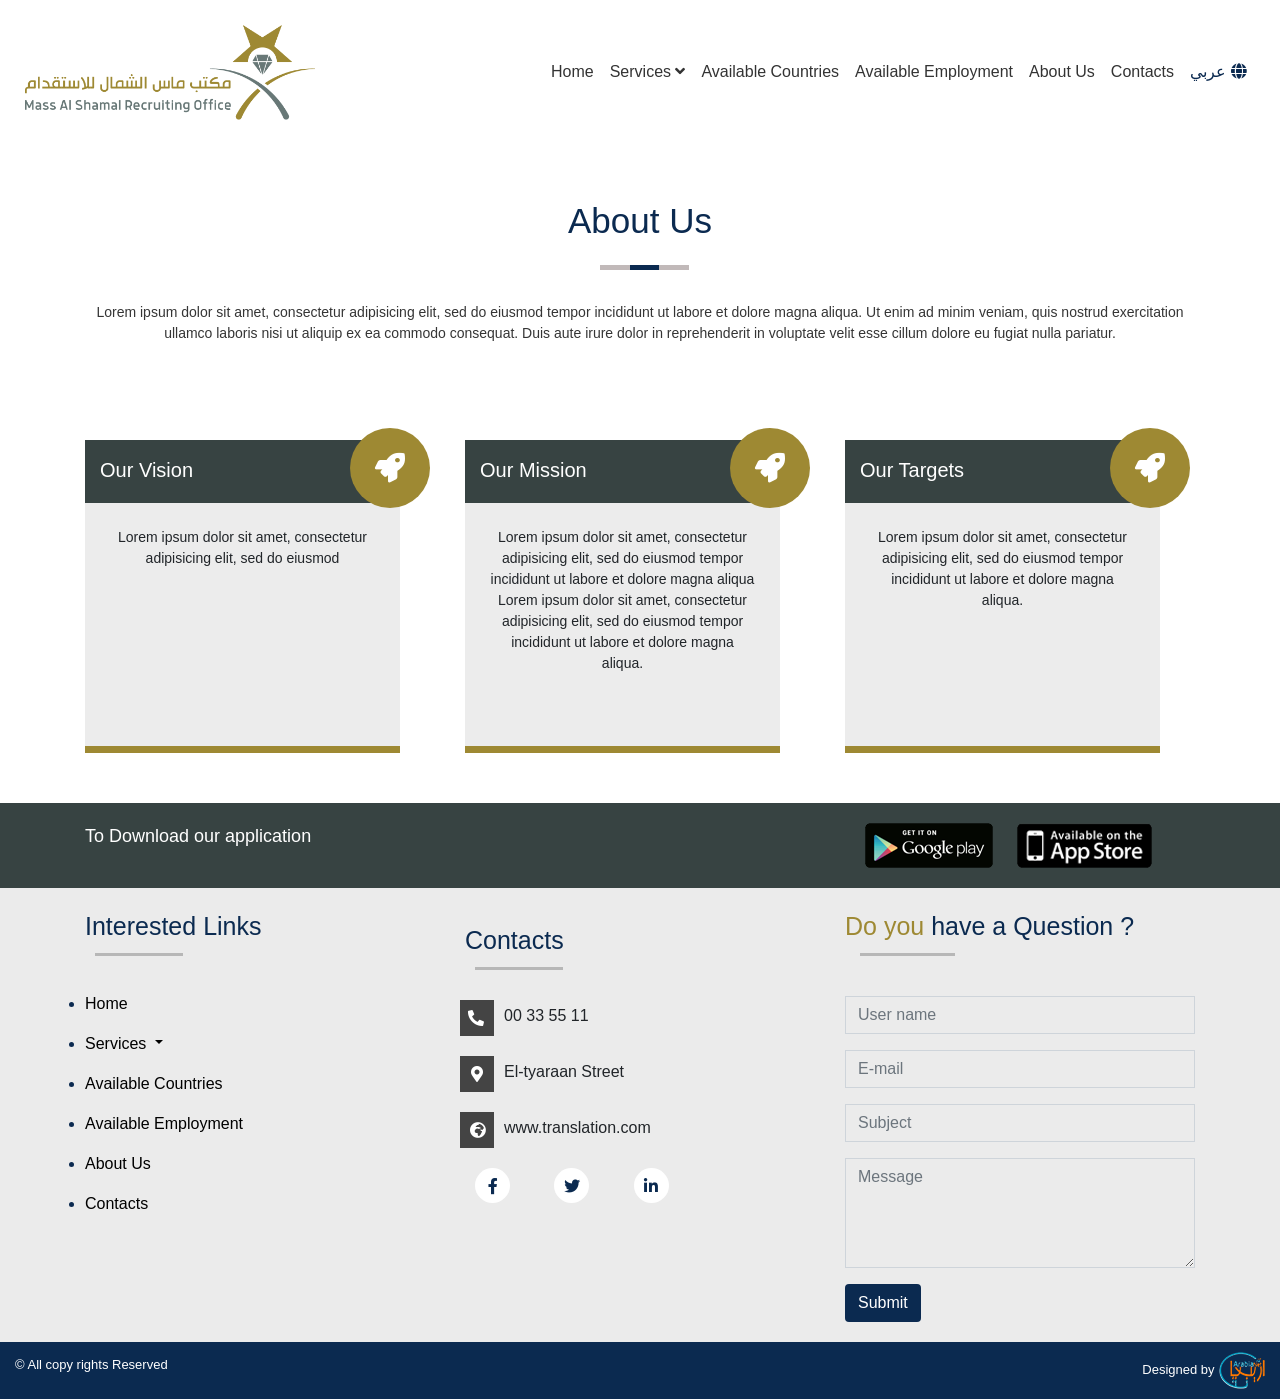
<file: about-us-en.html>
<!DOCTYPE html>
<html>
	<head>
		<title>Mass Al Shamal</title>
		<meta charset="utf-8">
		<meta name="viewport" content="width=device-width, initial-scale=1">
		<link rel="stylesheet"  href="css/bootstrap.min.css">
		<link rel="stylesheet" type="text/css" href="css/owl.carousel.min.css">
		<link rel="stylesheet" type="text/css" href="css/owl.theme.default.min.css">
		<link rel="stylesheet" type="text/css" href="css/animate.css">
		<link rel="stylesheet" href="https://use.fontawesome.com/releases/v5.5.0/css/all.css" integrity="sha384-B4dIYHKNBt8Bc12p+WXckhzcICo0wtJAoU8YZTY5qE0Id1GSseTk6S+L3BlXeVIU" crossorigin="anonymous">
		<link href="https://fonts.googleapis.com/css?family=Cairo:400,700,900" rel="stylesheet">
		<link rel="stylesheet"  href="css/style-en.css">
	</head>
	<body>

		<div class="upper-section">
			<div class="container-fluid">
				<div class="row">
					<div class="col-12">
						<nav class="navbar navbar-expand-lg header">
							<div class="container-fluid">
								<a class="navbar-brand mr-auto" href="#">
							  		<img src="images/logo.png">
							  	</a>
				
							  	<button class="navbar-toggler menu-btn" type="button" data-toggle="collapse" data-target="#Mynav" aria-controls="Mynav" aria-expanded="false" aria-label="Toggle navigation">
							    <i class="fas fa-bars bars"></i>
							  	</button>

								<div class="collapse navbar-collapse" id="Mynav">
								   	<ul class="navbar-nav ml-auto home-menu">
								   		<li class="nav-item">
								   			<a class="nav-link" href="index-en.html">Home</a>
								   		</li>
							   			<li class="nav-item dropdown">
										<a class="nav-link dropdown-toggle" data-toggle="dropdown" id="Preview" href="services-en.html" role="button" aria-haspopup="true" aria-expanded="false">
										Services
										<i class="fas fa-angle-down"></i>
										</a>
										<div class="dropdown-menu" aria-labelledby="Preview">
										<a class="dropdown-item" href="services-en.html">Dropdown Link 1</a>
										<a class="dropdown-item" href="services-en.html">Dropdown Link 2</a>
										<a class="dropdown-item" href="services-en.html">Dropdown Link 3</a>
										</div>
										</li>
								   		
								   		<li class="nav-item">
								   			<a class="nav-link" href="countries-en.html">Available Countries</a>
								   		</li>
								   		<li class="nav-item">
								   			<a class="nav-link" href="employment-en.html">Available Employment</a>
								   		</li>
								   		
										<li class="nav-item">
								   			<a class="nav-link" href="about-us-en.html">About Us</a>
								   		</li>
										<li class="nav-item">
								   			<a class="nav-link" href="contact-en.html">Contacts</a>
								   		</li>
								   		<li class="nav-item">
								   			<a class="nav-link english" href="index.html">عربي<i class="fas fa-globe"></i></a>
								   			
								   		</li>
								   		
								    </ul>
								</div>
							</div>
						</nav>
					</div>
				</div>
			</div>
		</div>


		<div class="who-we">
			<div class="container">
				<p class="who-title">About Us</p>
				<p class="who-details">Lorem ipsum dolor sit amet, consectetur adipisicing elit, sed do eiusmod
				tempor incididunt ut labore et dolore magna aliqua. Ut enim ad minim veniam,
				quis nostrud exercitation ullamco laboris nisi ut aliquip ex ea commodo
				consequat. Duis aute irure dolor in reprehenderit in voluptate velit esse
				cillum dolore eu fugiat nulla pariatur.</p>
                <div class="row">
                	<div class="col-lg-4 target-all">
                		<div class="target-title">
            				<p>Our Vision</p>
            			</div>
                		<div class="target">
                			<i class="fas fa-rocket"></i>
                			<p>Lorem ipsum dolor sit amet, consectetur adipisicing elit, sed do eiusmod</p>
                		</div>
                	</div>
                	<div class="col-lg-4 target-all">
                		<div class="target-title">
            				<p>Our Mission</p>
            			</div>
                		<div class="target">
                			<i class="fas fa-rocket"></i>
                			<p>Lorem ipsum dolor sit amet, consectetur adipisicing elit, sed do eiusmod
                			tempor incididunt ut labore et dolore magna aliqua Lorem ipsum dolor sit amet, consectetur adipisicing elit, sed do eiusmod
                			tempor incididunt ut labore et dolore magna aliqua.</p>
                		</div>
                	</div>
                	<div class="col-lg-4 target-all">
                		<div class="target-title">
            				<p>Our Targets</p>
            			</div>
                		<div class="target">
                			<i class="fas fa-rocket"></i>
                			<p>Lorem ipsum dolor sit amet, consectetur adipisicing elit, sed do eiusmod
                			tempor incididunt ut labore et dolore magna aliqua.</p>
                		</div>
                	</div>
                </div>
				
			</div>
		</div>


		<div class="mobile-app">
			<div class="container">
				<div class="row justify-content-between">
					<div class="col-lg-7">
						<p>To Download our application</p>
					</div>
					<div class="col-lg-4">
						<a href="#"><img src="images/play.png"></a>
						<a href="#"><img src="images/mob-app.png"></a>
					</div>
				</div>
			</div>	
		</div>

		<div class="footer">
			<div class="container">
				<div class="row">
					<div class="col-lg-4">
						<p class="links">Interested Links</p>
						<ul class="navbar navbar-nav secondary-menu">
					   		<li class="nav-item">
					   			<a class="nav-link" href="index-en.html">Home</a>
					   		</li>
				   			<li class="nav-item dropdown">
							<a class="nav-link dropdown-toggle" data-toggle="dropdown" id="Preview" href="services-en.html" role="button" aria-haspopup="true" aria-expanded="false">
							Services
							</a>
							<div class="dropdown-menu" aria-labelledby="Preview">
							<a class="dropdown-item" href="services-en.html">Dropdown Link 1</a>
							<a class="dropdown-item" href="services-en.html">Dropdown Link 2</a>
							<a class="dropdown-item" href="services-en.html">Dropdown Link 3</a>
							</div>
							</li>
					   		
					   		<li class="nav-item">
					   			<a class="nav-link" href="countries-en.html">Available Countries</a>
					   		</li>
					   		<li class="nav-item">
					   			<a class="nav-link" href="employment-en.html">Available Employment</a>
					   		</li>
					   		
							<li class="nav-item">
					   			<a class="nav-link" href="about-us-en.html">About Us</a>
					   		</li>
							<li class="nav-item">
					   			<a class="nav-link" href="contact-en.html">Contacts</a>
					   		</li>
					    </ul>
					</div>
					<div class="col-lg-4 call-us">
						<p class="links">Contacts</p>
						<div class="row">
							<i class="fas fa-phone fa-flip-horizontal"></i>
							<p>00 33 55 11</p>
						</div>
						<div class="row">
							<i class="fas fa-map-marker-alt"></i>
							<p>El-tyaraan Street</p>
						</div>
						<div class="row">
							<i class="fas fa-globe-africa"></i>
							<p>www.translation.com</p>
						</div>
						<div class="row">
							<div class="col-12 icons">
								<a href="#"><i class="fab fa-facebook-f"></i></a>
								<a href="#"><i class="fab fa-twitter"></i></a>
								<a href="#"><i class="fab fa-linkedin-in"></i></a>
								
							</div>
						</div>
						
					</div>
					<div class="col-lg-4 form-section">
						<p class="question1">Do you </p><p class="question2"> have a Question ?</p>
						<div class="form-group">
							<input type="text" autocomplete="off" name="name" placeholder="User name" class="form-control first-input">
						</div>
						<div class="form-group">
							<input type="text" name="e-mail" placeholder="E-mail" class="form-control">
						</div>
						<div class="form-group">
							<input type="text" name="subject" placeholder="Subject" class="form-control">
						</div>
						<div class="form-group">
							<textarea id="message" placeholder="Message" class="form-control" rows="4"></textarea>
						</div>
						<button type="submit" class="btn">Submit</button>
					</div>
				</div>
			</div>
		</div>

		<div class="final">
			<div class="container-fluid">
				<div class="row justify-content-between">
					<div class="col-12 col-lg-3 copy-right">
						<p>&copy; All copy rights Reserved</p>
					</div>
					
					<div class="col-12 col-lg-2 design">
						<p>Designed by</p>
						<img src="images/arabialogo.png">
						
					</div>
				</div>	
			</div>
		</div>

		<script type="text/javascript" src="js/jquery.js"></script>
		<script type="text/javascript" src="js/owl.carousel.min.js"></script>
		<script type="text/javascript" src="js/bootstrap.min.js" ></script>
		<script type="text/javascript" src="js/proper.js"></script>
		<script type="text/javascript" src="js/plugin.js"></script>	
	</body>
</html>
</file>
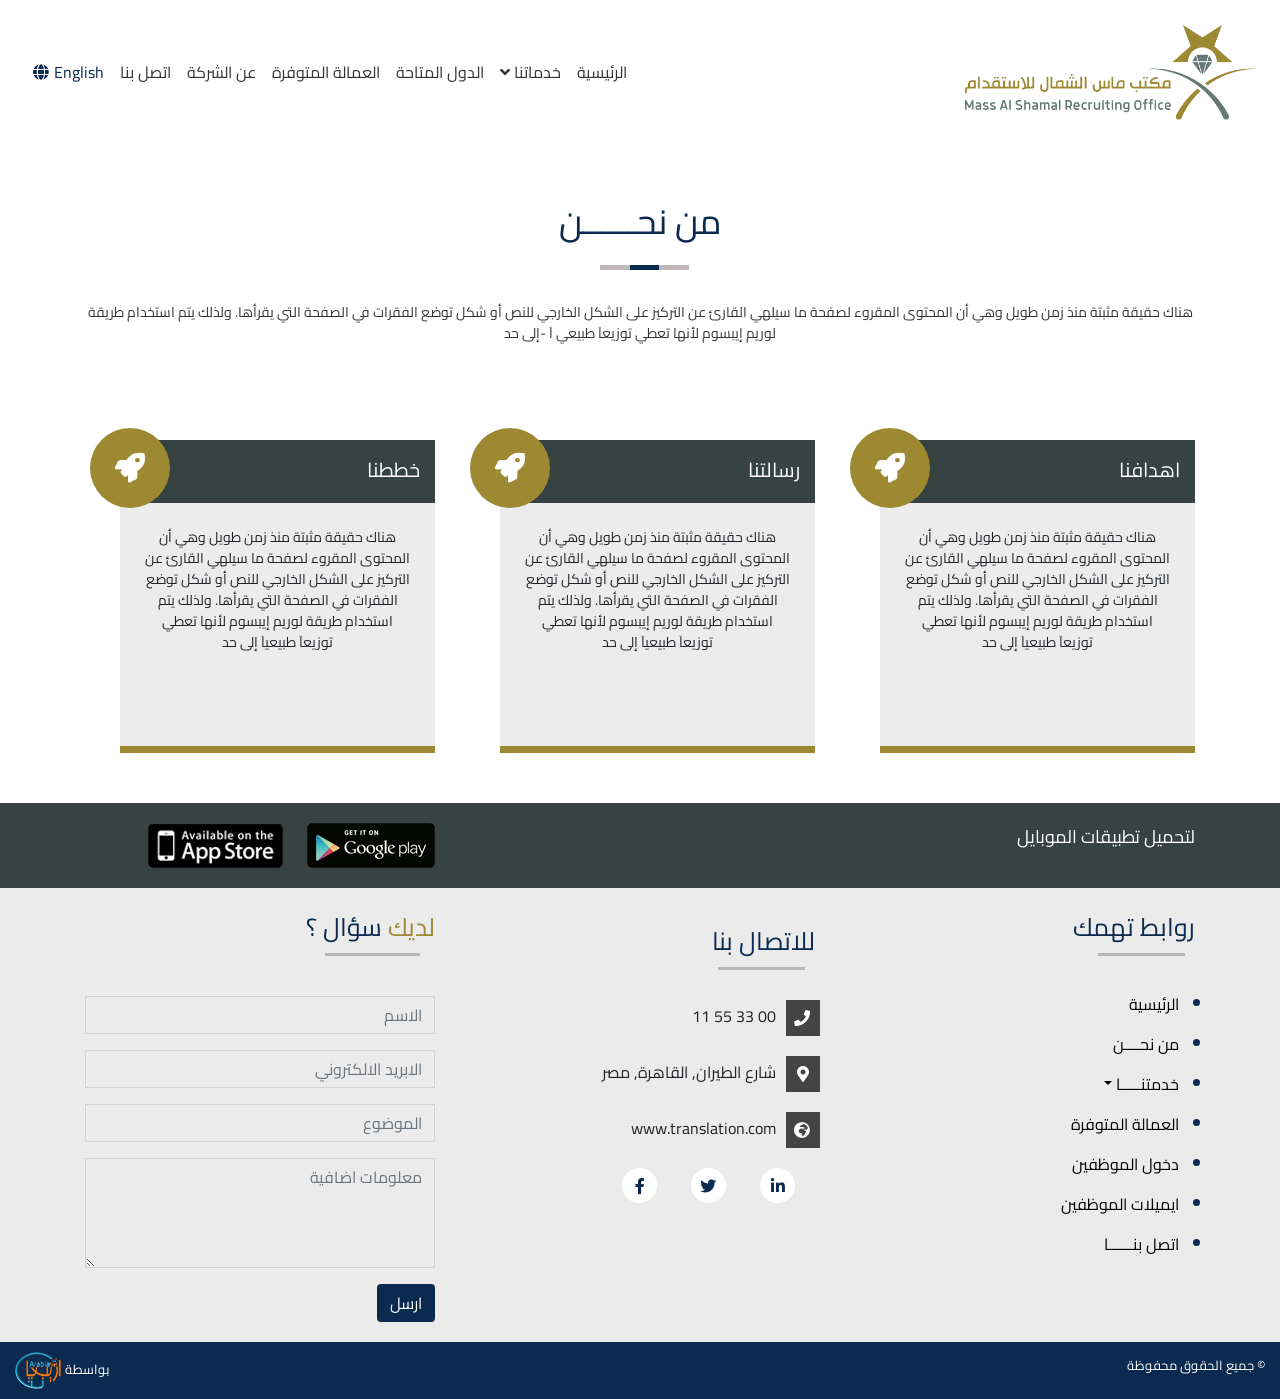
<file: about-us.html>
<!DOCTYPE html>
<html>
	<head>
		<title>Mass Al Shamal</title>
		<meta charset="utf-8">
		<meta name="viewport" content="width=device-width, initial-scale=1">
		<link rel="stylesheet"  href="css/bootstrap.min.css">
		<link rel="stylesheet" type="text/css" href="css/owl.carousel.min.css">
		<link rel="stylesheet" type="text/css" href="css/owl.theme.default.min.css">
		<link rel="stylesheet" type="text/css" href="css/animate.css">
		<link rel="stylesheet" href="https://use.fontawesome.com/releases/v5.5.0/css/all.css" integrity="sha384-B4dIYHKNBt8Bc12p+WXckhzcICo0wtJAoU8YZTY5qE0Id1GSseTk6S+L3BlXeVIU" crossorigin="anonymous">
		<link href="https://fonts.googleapis.com/css?family=Cairo:400,700,900" rel="stylesheet">
		<link rel="stylesheet"  href="css/style.css">
	</head>
	<body>

		<div class="upper-section">
			<div class="container-fluid">
				<div class="row">
					<div class="col-12">
						<nav class="navbar navbar-expand-lg header">
							<div class="container-fluid">
								<a class="navbar-brand mr-auto" href="#">
							  		<img src="images/logo.png">
							  	</a>
				
							  	<button class="navbar-toggler menu-btn" type="button" data-toggle="collapse" data-target="#Mynav" aria-controls="Mynav" aria-expanded="false" aria-label="Toggle navigation">
							    <i class="fas fa-bars bars"></i>
							  	</button>

								<div class="collapse navbar-collapse" id="Mynav">
								   	<ul class="navbar-nav mr-auto home-menu">
								   		<li class="nav-item">
								   			<a class="nav-link" href="index.html">الرئيسية</a>
								   		</li>
							   			<li class="nav-item dropdown">
										<a class="nav-link dropdown-toggle" data-toggle="dropdown" id="Preview" href="services.html" role="button" aria-haspopup="true" aria-expanded="false">
										خدماتنا
										<i class="fas fa-angle-down"></i>
										</a>
										<div class="dropdown-menu" aria-labelledby="Preview">
										<a class="dropdown-item" href="services.html">Dropdown Link 1</a>
										<a class="dropdown-item" href="services.html">Dropdown Link 2</a>
										<a class="dropdown-item" href="services.html">Dropdown Link 3</a>
										</div>
										</li>
								   		
								   		<li class="nav-item">
								   			<a class="nav-link" href="countries.html">الدول المتاحة</a>
								   		</li>
								   		<li class="nav-item">
								   			<a class="nav-link" href="employment.html">العمالة المتوفرة</a>
								   		</li>
								   		
										<li class="nav-item">
								   			<a class="nav-link" href="about-us.html">عن الشركة</a>
								   		</li>
										<li class="nav-item">
								   			<a class="nav-link" href="contact.html">اتصل بنا</a>
								   		</li>
								   		<li class="nav-item">
								   			<a class="nav-link english" href="index-en.html">English<i class="fas fa-globe"></i></a>
								   			
								   		</li>
								   		
								    </ul>
								</div>
							</div>
						</nav>
					</div>
				</div>
			</div>
		</div>


		<div class="who-we">
			<div class="container">
				<p class="who-title">من نحــــــن</p>
				<p class="who-details">هناك حقيقة مثبتة منذ زمن طويل وهي أن المحتوى المقروء لصفحة ما سيلهي القارئ عن التركيز على الشكل الخارجي
			   للنص أو شكل توضع الفقرات في الصفحة التي يقرأها. ولذلك يتم استخدام طريقة لوريم إيبسوم لأنها تعطي توزيعاَ طبيعي
                اَ -إلى حد </p>
                <div class="row">
                	<div class="col-lg-4 target-all">
                		<div class="target-title">
            				<p>اهدافنا</p>
            			</div>
                		<div class="target">
                			<i class="fas fa-rocket"></i>
                			<p>هناك حقيقة مثبتة منذ زمن طويل وهي أن المحتوى المقروء لصفحة ما سيلهي القارئ عن التركيز على الشكل الخارجي  للنص أو شكل توضع الفقرات في الصفحة التي يقرأها. ولذلك يتم استخدام طريقة لوريم إيبسوم لأنها تعطي توزيعاَ طبيعياَ إلى حد </p>
                		</div>
                	</div>
                	<div class="col-lg-4 target-all">
                		<div class="target-title">
            				<p>رسالتنا</p>
            			</div>
                		<div class="target">
                			<i class="fas fa-rocket"></i>
                			<p>هناك حقيقة مثبتة منذ زمن طويل وهي أن المحتوى المقروء لصفحة ما سيلهي القارئ عن التركيز على الشكل الخارجي  للنص أو شكل توضع الفقرات في الصفحة التي يقرأها. ولذلك يتم استخدام طريقة لوريم إيبسوم لأنها تعطي توزيعاَ طبيعياَ إلى حد </p>
                		</div>
                	</div>
                	<div class="col-lg-4 target-all">
                		<div class="target-title">
            				<p>خططنا</p>
            			</div>
                		<div class="target">
                			<i class="fas fa-rocket"></i>
                			<p>هناك حقيقة مثبتة منذ زمن طويل وهي أن المحتوى المقروء لصفحة ما سيلهي القارئ عن التركيز على الشكل الخارجي  للنص أو شكل توضع الفقرات في الصفحة التي يقرأها. ولذلك يتم استخدام طريقة لوريم إيبسوم لأنها تعطي توزيعاَ طبيعياَ إلى حد </p>
                		</div>
                	</div>
                </div>
				
			</div>
		</div>



		<div class="mobile-app">
			<div class="container">
				<div class="row justify-content-between">
					<div class="col-lg-4">
						<p>لتحميل تطبيقات الموبايل</p>
					</div>
					<div class="col-lg-4">
						<a href="#"><img src="images/play.png"></a>
						<a href="#"><img src="images/mob-app.png"></a>
					</div>
				</div>
			</div>	
		</div>

		<div class="footer">
			<div class="container">
				<div class="row">
					<div class="col-lg-4">
						<p class="links">روابط تهمك</p>
						<ul class="navbar navbar-nav secondary-menu">
							<li class="nav-item">
								<a class="nav-link" href="index.html">الرئيسية</a>
							</li>
							<li class="nav-item">
								<a class="nav-link" href="about-us.html">من نحــــن</a>
							</li>
							<li class="nav-item dropdown">
								<a class="nav-link dropdown-toggle" data-toggle="dropdown" id="Preview" href="services.html" role="button" aria-haspopup="true" aria-expanded="false">
								خدمتنـــــا
								</a>
								<div class="dropdown-menu" aria-labelledby="Preview">
								<a class="dropdown-item" href="services.html">Dropdown Link 1</a>
								<a class="dropdown-item" href="services.html">Dropdown Link 2</a>
								<a class="dropdown-item" href="services.html">Dropdown Link 3</a>
								</div>
							</li>
							<li class="nav-item">
								<a class="nav-link" href="employment.html">العمالة المتوفرة</a>
							</li>
							<li class="nav-item">
								<a class="nav-link" href="employment.html">دخول الموظفين</a>
							</li>
							<li class="nav-item">
								<a class="nav-link" href="employment.html">ايميلات الموظفين</a>
							</li>
							<li class="nav-item">
								<a class="nav-link" href="contact.html">اتصل بنــــــا</a>
							</li>
						</ul>
					</div>
					<div class="col-lg-4 call-us">
						<p class="links">للاتصال بنا</p>
						<div class="row">
							<i class="fas fa-phone"></i>
							<p>00 33 55 11</p>
						</div>
						<div class="row">
							<i class="fas fa-map-marker-alt"></i>
							<p>شارع الطيران, القاهرة, مصر</p>
						</div>
						<div class="row">
							<i class="fas fa-globe-africa"></i>
							<p>www.translation.com</p>
						</div>
						<div class="row">
							<div class="col-12 icons">
								<a href="#"><i class="fab fa-linkedin-in"></i></a>
								<a href="#"><i class="fab fa-twitter"></i></a>
								<a href="#"><i class="fab fa-facebook-f"></i></a>
							</div>
						</div>
						
					</div>
					<div class="col-lg-4 form-section">
						<p class="question1">لديك   </p><p class="question2"> سؤال ؟</p>
						<div class="form-group">
							<input type="text" autocomplete="off" name="name" placeholder="الاسم" class="form-control first-input">
						</div>
						<div class="form-group">
							<input type="text" name="e-mail" placeholder="الابريد الالكتروني" class="form-control">
						</div>
						<div class="form-group">
							<input type="text" name="subject" placeholder="الموضوع" class="form-control">
						</div>
						<div class="form-group">
							<textarea id="message" placeholder="معلومات اضافية" class="form-control" rows="4"></textarea>
						</div>
						<button type="submit" class="btn">ارسل</button>
					</div>
				</div>
			</div>
		</div>

		<div class="final">
			<div class="container-fluid">
				<div class="row justify-content-between">
					<div class="col-12 col-lg-3 copy-right">
						<p>&copy; جميع الحقوق محفوظة</p>
					</div>
					
					<div class="col-12 col-lg-2 design">
						<p>بواسطة</p>
						<img src="images/arabialogo.png">
						
					</div>
				</div>	
			</div>
		</div>


		<script type="text/javascript" src="js/jquery.js"></script>
		<script type="text/javascript" src="js/owl.carousel.min.js"></script>
		<script type="text/javascript" src="js/bootstrap.min.js" ></script>
		<script type="text/javascript" src="js/proper.js"></script>
		<script type="text/javascript" src="js/plugin.js"></script>	
	</body>
</html>
</file>
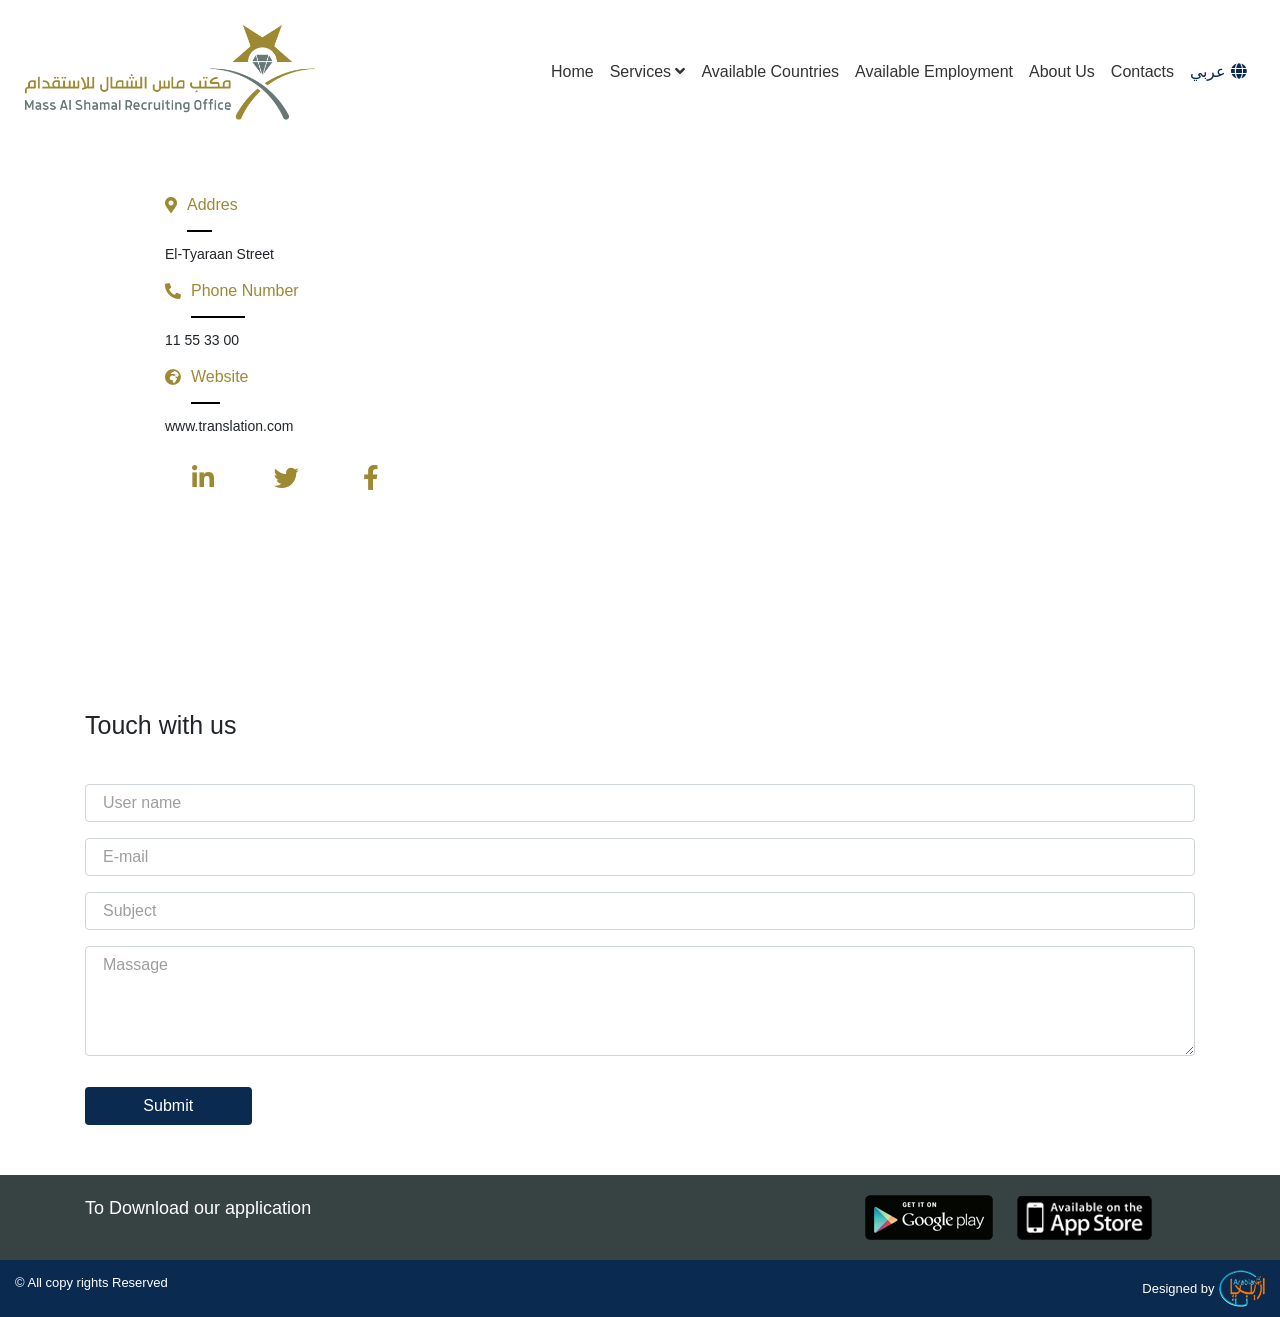
<file: contact-en.html>
<!DOCTYPE html>
<html>
	<head>
		<title>Mass Al Shamal</title>
		<meta charset="utf-8">
		<meta name="viewport" content="width=device-width, initial-scale=1">
		<link rel="stylesheet"  href="css/bootstrap.min.css">
		<link rel="stylesheet" type="text/css" href="css/owl.carousel.min.css">
		<link rel="stylesheet" type="text/css" href="css/owl.theme.default.min.css">
		<link rel="stylesheet" type="text/css" href="css/animate.css">
		<link rel="stylesheet" href="https://use.fontawesome.com/releases/v5.5.0/css/all.css" integrity="sha384-B4dIYHKNBt8Bc12p+WXckhzcICo0wtJAoU8YZTY5qE0Id1GSseTk6S+L3BlXeVIU" crossorigin="anonymous">
		<link href="https://fonts.googleapis.com/css?family=Cairo:400,700,900" rel="stylesheet">
		<link rel="stylesheet"  href="css/style-en.css">
	</head>
	<body>
		<div class="upper-section">
			<div class="container-fluid">
				<div class="row">
					<div class="col-12">
						<nav class="navbar navbar-expand-lg header">
							<div class="container-fluid">
								<a class="navbar-brand mr-auto" href="#">
							  		<img src="images/logo.png">
							  	</a>
				
							  	<button class="navbar-toggler menu-btn" type="button" data-toggle="collapse" data-target="#Mynav" aria-controls="Mynav" aria-expanded="false" aria-label="Toggle navigation">
							    <i class="fas fa-bars bars"></i>
							  	</button>

								<div class="collapse navbar-collapse" id="Mynav">
								   	<ul class="navbar-nav ml-auto home-menu">
								   		<li class="nav-item">
								   			<a class="nav-link" href="index-en.html">Home</a>
								   		</li>
							   			<li class="nav-item dropdown">
										<a class="nav-link dropdown-toggle" data-toggle="dropdown" id="Preview" href="services-en.html" role="button" aria-haspopup="true" aria-expanded="false">
										Services
										<i class="fas fa-angle-down"></i>
										</a>
										<div class="dropdown-menu" aria-labelledby="Preview">
										<a class="dropdown-item" href="services-en.html">Dropdown Link 1</a>
										<a class="dropdown-item" href="services-en.html">Dropdown Link 2</a>
										<a class="dropdown-item" href="services-en.html">Dropdown Link 3</a>
										</div>
										</li>
								   		
								   		<li class="nav-item">
								   			<a class="nav-link" href="countries-en.html">Available Countries</a>
								   		</li>
								   		<li class="nav-item">
								   			<a class="nav-link" href="employment-en.html">Available Employment</a>
								   		</li>

										<li class="nav-item">
								   			<a class="nav-link" href="about-us-en.html">About Us</a>
								   		</li>
										<li class="nav-item">
								   			<a class="nav-link" href="contact-en.html">Contacts</a>
								   		</li>
								   		<li class="nav-item">
								   			<a class="nav-link english" href="index.html">عربي<i class="fas fa-globe"></i></a>
								   			
								   		</li>
								   		
								    </ul>
								</div>
							</div>
						</nav>
					</div>
				</div>
			</div>
		</div>

		<div class="contact-content">
			<div class="container">
				<div class="row info justify-content-end">
					<div class="col-md-5 info-details">
						<div class="row">
							<i class="fas fa-map-marker-alt"></i>
							<h6>Addres</h6>
						</div>
						<div class="row">
							<p>El-Tyaraan Street</p>
						</div>
						<div class="row">
							<i class="fas fa-phone fa-flip-horizontal"></i>
							<h6>Phone Number</h6>
						</div>
						<div class="row">
							<p>11 55 33 00</p>
						</div>
						<div class="row">
							<i class="fas fa-globe-africa"></i>
							<h6>Website</h6>
						</div>
						<div class="row">
							<p>www.translation.com</p>
						</div>
						<div class="row contact-icons">
							<div class="col-md-12">		
								<a href="#"><i class="fab fa-linkedin-in"></i></a>
								<a href="#"><i class="fab fa-twitter fa-2x"></i></a>
								<a href="#"><i class="fab fa-facebook-f fa-2x"></i></a>	
							</div>
						</div>						
					</div>
					<div class="col-md-6">
						<div class="map-responsive">
						   <iframe src="https://www.google.com/maps/embed/v1/place?key=AIzaSyA0s1a7phLN0iaD6-UE7m4qP-z21pH0eSc&q=Eiffel+Tower+Paris+France"  frameborder="0" allowfullscreen  ></iframe>
						</div>
					</div>
				</div>
				<div class="row justify-content-around contact-group">
						<div class="col-12">
							<p class="form-title">Touch with us</p>
							<div class="form-group">
								<input type="text" autocomplete="off" name="name" placeholder="User name" class="form-control first-input">
							</div>
							<div class="form-group">
								<input type="text" name="e-mail" placeholder="E-mail" class="form-control">
							</div>
							<div class="form-group">
								<input type="text" name="subject" placeholder="Subject" class="form-control">
							</div>
							<div class="form-group">
								<textarea id="message" class="form-control" rows="4" placeholder="Massage"></textarea>
							</div>
							<button type="submit" class="btn">Submit</button>
						</div>
				</div>	
			</div>
		</div>
		
		<div class="mobile-app">
			<div class="container">
				<div class="row justify-content-between">
					<div class="col-lg-7">
						<p>To Download our application</p>
					</div>
					<div class="col-lg-4">
						<a href="#"><img src="images/play.png"></a>
						<a href="#"><img src="images/mob-app.png"></a>
					</div>
				</div>
			</div>	
		</div>


		<div class="final">
			<div class="container-fluid">
				<div class="row justify-content-between">
					<div class="col-12 col-lg-3 copy-right">
						<p>&copy; All copy rights Reserved</p>
					</div>
					
					<div class="col-12 col-lg-2 design">
						<p>Designed by</p>
						<img src="images/arabialogo.png">
						
					</div>
				</div>	
			</div>
		</div>

		<script type="text/javascript" src="js/jquery.js"></script>
		<script type="text/javascript" src="js/owl.carousel.min.js"></script>
		<script type="text/javascript" src="js/bootstrap.min.js" ></script>
		<script type="text/javascript" src="js/proper.js"></script>
		<script type="text/javascript" src="js/plugin.js"></script>


	</body>
</html>
</file>
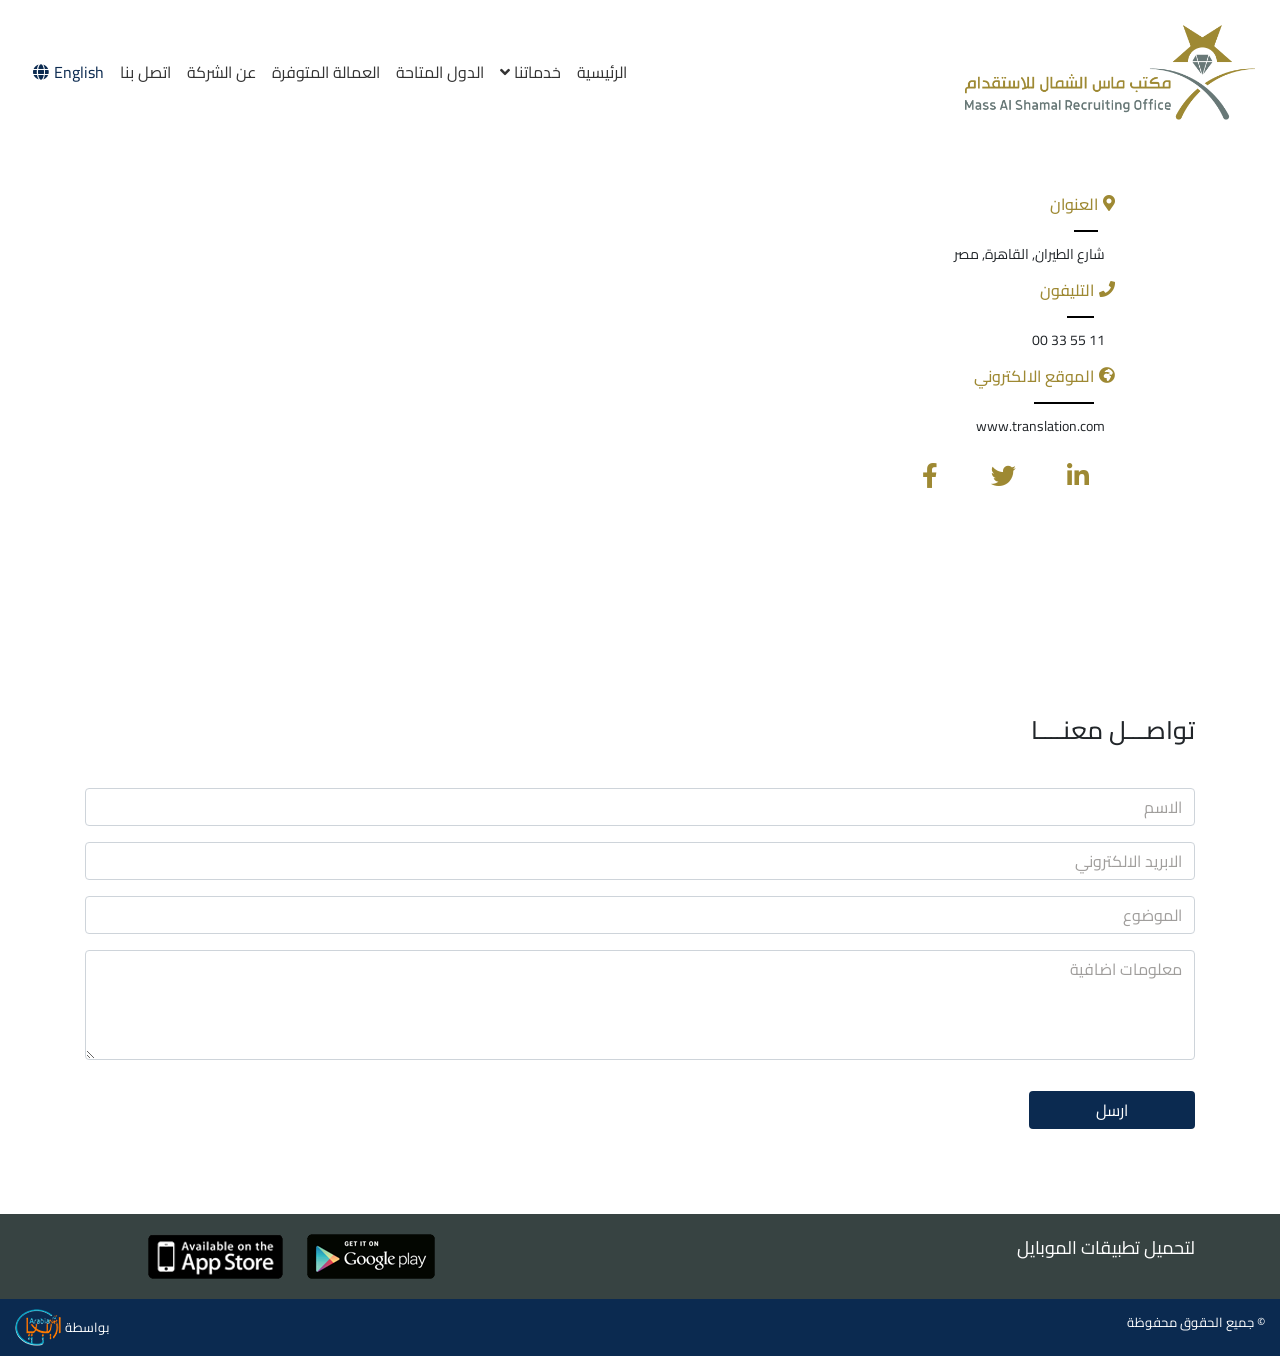
<file: contact.html>
<!DOCTYPE html>
<html>
	<head>
		<title>Mass Al Shamal</title>
		<meta charset="utf-8">
		<meta name="viewport" content="width=device-width, initial-scale=1">
		<link rel="stylesheet"  href="css/bootstrap.min.css">
		<link rel="stylesheet" type="text/css" href="css/owl.carousel.min.css">
		<link rel="stylesheet" type="text/css" href="css/owl.theme.default.min.css">
		<link rel="stylesheet" type="text/css" href="css/animate.css">
		<link rel="stylesheet" href="https://use.fontawesome.com/releases/v5.5.0/css/all.css" integrity="sha384-B4dIYHKNBt8Bc12p+WXckhzcICo0wtJAoU8YZTY5qE0Id1GSseTk6S+L3BlXeVIU" crossorigin="anonymous">
		<link href="https://fonts.googleapis.com/css?family=Cairo:400,700,900" rel="stylesheet">
		<link rel="stylesheet"  href="css/style.css">
	</head>
	<body>

		<div class="upper-section">
			<div class="container-fluid">
				<div class="row">
					<div class="col-12">
						<nav class="navbar navbar-expand-lg header">
							<div class="container-fluid">
								<a class="navbar-brand mr-auto" href="#">
							  		<img src="images/logo.png">
							  	</a>
				
							  	<button class="navbar-toggler menu-btn" type="button" data-toggle="collapse" data-target="#Mynav" aria-controls="Mynav" aria-expanded="false" aria-label="Toggle navigation">
							    <i class="fas fa-bars bars"></i>
							  	</button>

								<div class="collapse navbar-collapse" id="Mynav">
								   	<ul class="navbar-nav mr-auto home-menu">
								   		<li class="nav-item">
								   			<a class="nav-link" href="index.html">الرئيسية</a>
								   		</li>
							   			<li class="nav-item dropdown">
										<a class="nav-link dropdown-toggle" data-toggle="dropdown" id="Preview" href="services.html" role="button" aria-haspopup="true" aria-expanded="false">
										خدماتنا
										<i class="fas fa-angle-down"></i>
										</a>
										<div class="dropdown-menu" aria-labelledby="Preview">
										<a class="dropdown-item" href="services.html">Dropdown Link 1</a>
										<a class="dropdown-item" href="services.html">Dropdown Link 2</a>
										<a class="dropdown-item" href="services.html">Dropdown Link 3</a>
										</div>
										</li>
								   		
								   		<li class="nav-item">
								   			<a class="nav-link" href="countries.html">الدول المتاحة</a>
								   		</li>
								   		<li class="nav-item">
								   			<a class="nav-link" href="employment.html">العمالة المتوفرة</a>
								   		</li>
								   		
										<li class="nav-item">
								   			<a class="nav-link" href="about-us.html">عن الشركة</a>
								   		</li>
										<li class="nav-item">
								   			<a class="nav-link" href="contact.html">اتصل بنا</a>
								   		</li>
								   		<li class="nav-item">
								   			<a class="nav-link english" href="index-en.html">English<i class="fas fa-globe"></i></a>
								   			
								   		</li>
								   		
								    </ul>
								</div>
							</div>
						</nav>
					</div>
				</div>
			</div>
		</div>

		<div class="contact-content">
			<div class="container">
				<div class="row info justify-content-end">
					<div class="col-md-5 info-details">
						<div class="row">
							<i class="fas fa-map-marker-alt"></i>
							<h6>العنوان</h6>
						</div>
						<div class="row">
							<p>شارع الطيران, القاهرة, مصر  </p>
						</div>
						<div class="row">
							<i class="fas fa-phone"></i>
							<h6>التليفون</h6>
						</div>
						<div class="row">
							<p>11 55 33 00</p>
						</div>
						<div class="row">
							<i class="fas fa-globe-africa"></i>
							<h6>الموقع الالكتروني</h6>
						</div>
						<div class="row">
							<p>www.translation.com</p>
						</div>
						<div class="row contact-icons">
							<div class="col-md-12">		
								<a href="#"><i class="fab fa-linkedin-in"></i></a>
								<a href="#"><i class="fab fa-twitter fa-2x"></i></a>
								<a href="#"><i class="fab fa-facebook-f fa-2x"></i></a>	
							</div>
						</div>						
					</div>
					<div class="col-md-6">
						<div class="map-responsive">
						   <iframe src="https://www.google.com/maps/embed/v1/place?key=AIzaSyA0s1a7phLN0iaD6-UE7m4qP-z21pH0eSc&q=Eiffel+Tower+Paris+France"  frameborder="0" allowfullscreen  ></iframe>
						</div>
					</div>
				</div>
				<div class="row justify-content-around contact-group">
						<div class="col-12">
							<p class="form-title">تواصـــل معنــــا</p>
							<div class="form-group">
								<input type="text" autocomplete="off" name="name" placeholder="الاسم" class="form-control first-input">
							</div>
							<div class="form-group">
								<input type="text" name="e-mail" placeholder="الابريد الالكتروني" class="form-control">
							</div>
							<div class="form-group">
								<input type="text" name="subject" placeholder="الموضوع" class="form-control">
							</div>
							<div class="form-group">
								<textarea id="message" placeholder="معلومات اضافية" class="form-control" rows="4"></textarea>
							</div>
							<button type="submit" class="btn">ارسل</button>
						</div>
				</div>	
			</div>
		</div>

		<div class="mobile-app">
			<div class="container">
				<div class="row justify-content-between">
					<div class="col-lg-4">
						<p>لتحميل تطبيقات الموبايل</p>
					</div>
					<div class="col-lg-4">
						<a href="#"><img src="images/play.png"></a>
						<a href="#"><img src="images/mob-app.png"></a>
					</div>
				</div>
			</div>	
		</div>

		

		<div class="final">
			<div class="container-fluid">
				<div class="row justify-content-between">
					<div class="col-12 col-lg-3 copy-right">
						<p>&copy; جميع الحقوق محفوظة</p>
					</div>
					
					<div class="col-12 col-lg-2 design">
						<p>بواسطة</p>
						<img src="images/arabialogo.png">
						
					</div>
				</div>	
			</div>
		</div>


		<script type="text/javascript" src="js/jquery.js"></script>
		<script type="text/javascript" src="js/owl.carousel.min.js"></script>
		<script type="text/javascript" src="js/bootstrap.min.js" ></script>
		<script type="text/javascript" src="js/proper.js"></script>
		<script type="text/javascript" src="js/plugin.js"></script>
	</body>
</html>
</file>
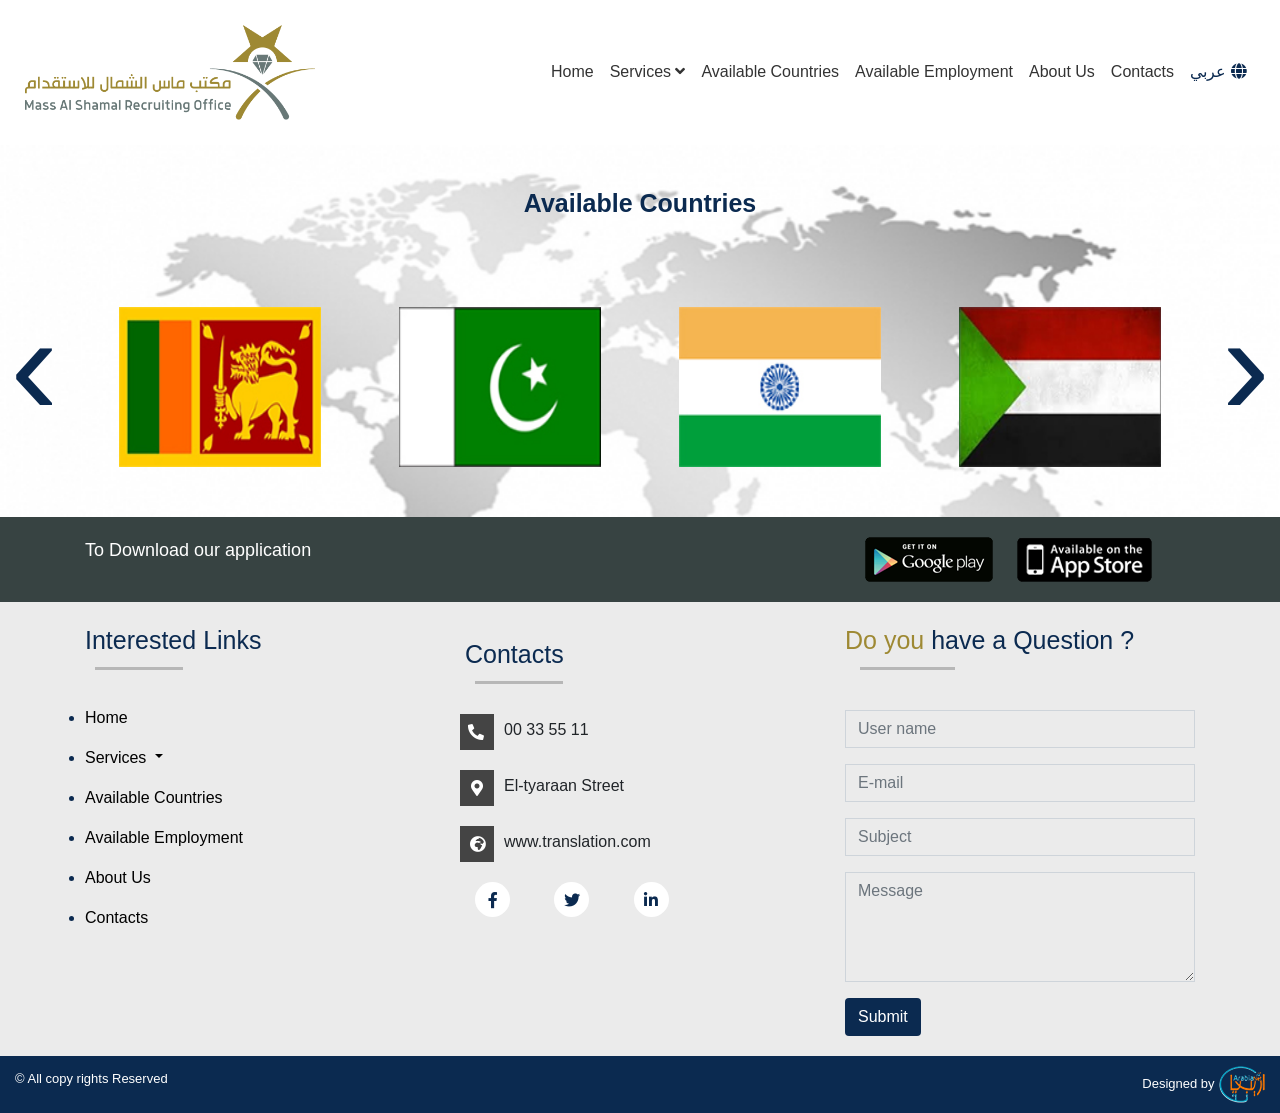
<file: countries-en.html>
<!DOCTYPE html>
<html>
	<head>
		<title>Mass Al Shamal</title>
		<meta charset="utf-8">
		<meta name="viewport" content="width=device-width, initial-scale=1">
		<link rel="stylesheet"  href="css/bootstrap.min.css">
		<link rel="stylesheet" type="text/css" href="css/owl.carousel.min.css">
		<link rel="stylesheet" type="text/css" href="css/owl.theme.default.min.css">
		<link rel="stylesheet" type="text/css" href="css/animate.css">
		<link rel="stylesheet" href="https://use.fontawesome.com/releases/v5.5.0/css/all.css" integrity="sha384-B4dIYHKNBt8Bc12p+WXckhzcICo0wtJAoU8YZTY5qE0Id1GSseTk6S+L3BlXeVIU" crossorigin="anonymous">
		<link href="https://fonts.googleapis.com/css?family=Cairo:400,700,900" rel="stylesheet">
		<link rel="stylesheet"  href="css/style-en.css">
	</head>
	<body>
		<div class="upper-section">
			<div class="container-fluid">
				<div class="row">
					<div class="col-12">
						<nav class="navbar navbar-expand-lg header">
							<div class="container-fluid">
								<a class="navbar-brand mr-auto" href="#">
							  		<img src="images/logo.png">
							  	</a>
				
							  	<button class="navbar-toggler menu-btn" type="button" data-toggle="collapse" data-target="#Mynav" aria-controls="Mynav" aria-expanded="false" aria-label="Toggle navigation">
							    <i class="fas fa-bars bars"></i>
							  	</button>

								<div class="collapse navbar-collapse" id="Mynav">
								   	<ul class="navbar-nav ml-auto home-menu">
								   		<li class="nav-item">
								   			<a class="nav-link" href="index-en.html">Home</a>
								   		</li>
							   			<li class="nav-item dropdown">
										<a class="nav-link dropdown-toggle" data-toggle="dropdown" id="Preview" href="services-en.html" role="button" aria-haspopup="true" aria-expanded="false">
										Services
										<i class="fas fa-angle-down"></i>
										</a>
										<div class="dropdown-menu" aria-labelledby="Preview">
										<a class="dropdown-item" href="services-en.html">Dropdown Link 1</a>
										<a class="dropdown-item" href="services-en.html">Dropdown Link 2</a>
										<a class="dropdown-item" href="services-en.html">Dropdown Link 3</a>
										</div>
										</li>
								   		
								   		<li class="nav-item">
								   			<a class="nav-link" href="countries-en.html">Available Countries</a>
								   		</li>
								   		<li class="nav-item">
								   			<a class="nav-link" href="employment-en.html">Available Employment</a>
								   		</li>
								   		
										<li class="nav-item">
								   			<a class="nav-link" href="about-us-en.html">About Us</a>
								   		</li>
										<li class="nav-item">
								   			<a class="nav-link" href="contact-en.html">Contacts</a>
								   		</li>
								   		<li class="nav-item">
								   			<a class="nav-link english" href="index.html">عربي<i class="fas fa-globe"></i></a>
								   			
								   		</li>
								   		
								    </ul>
								</div>
							</div>
						</nav>
					</div>
				</div>
			</div>
		</div>

		<div class="countries">
			<div class="container">
				<p class="countries-title">Available Countries</p>
				<div class="owl-carousel owl-theme" id="slider2">
					<div class="item">
						<img src="images/flag1.jpg">
					</div>
					<div class="item">
	    				<img src="images/flag2.jpg">
	    			</div>
	    			<div class="item">
	    				<img src="images/flag3.jpg">
	    			</div>
	    			<div class="item">
	    				<img src="images/flag4.jpg">
	    			</div>
	    			<div class="item">
	    				<img src="images/flag1.jpg">
	    			</div>
	    			<div class="item">
	    				<img src="images/flag2.jpg">
	    			</div>
				</div>
			</div>
		</div>

		<div class="mobile-app">
			<div class="container">
				<div class="row justify-content-between">
					<div class="col-lg-7">
						<p>To Download our application</p>
					</div>
					<div class="col-lg-4">
						<a href="#"><img src="images/play.png"></a>
						<a href="#"><img src="images/mob-app.png"></a>
					</div>
				</div>
			</div>	
		</div>

		<div class="footer">
			<div class="container">
				<div class="row">
					<div class="col-lg-4">
						<p class="links">Interested Links</p>
						<ul class="navbar navbar-nav secondary-menu">
					   		<li class="nav-item">
					   			<a class="nav-link" href="index-en.html">Home</a>
					   		</li>
				   			<li class="nav-item dropdown">
							<a class="nav-link dropdown-toggle" data-toggle="dropdown" id="Preview" href="services-en.html" role="button" aria-haspopup="true" aria-expanded="false">
							Services
							</a>
							<div class="dropdown-menu" aria-labelledby="Preview">
							<a class="dropdown-item" href="services-en.html">Dropdown Link 1</a>
							<a class="dropdown-item" href="services-en.html">Dropdown Link 2</a>
							<a class="dropdown-item" href="services-en.html">Dropdown Link 3</a>
							</div>
							</li>
					   		
					   		<li class="nav-item">
					   			<a class="nav-link" href="countries-en.html">Available Countries</a>
					   		</li>
					   		<li class="nav-item">
					   			<a class="nav-link" href="employment-en.html">Available Employment</a>
					   		</li>
					   		
							<li class="nav-item">
					   			<a class="nav-link" href="about-us-en.html">About Us</a>
					   		</li>
							<li class="nav-item">
					   			<a class="nav-link" href="contact-en.html">Contacts</a>
					   		</li>
					    </ul>
					</div>
					<div class="col-lg-4 call-us">
						<p class="links">Contacts</p>
						<div class="row">
							<i class="fas fa-phone fa-flip-horizontal"></i>
							<p>00 33 55 11</p>
						</div>
						<div class="row">
							<i class="fas fa-map-marker-alt"></i>
							<p>El-tyaraan Street</p>
						</div>
						<div class="row">
							<i class="fas fa-globe-africa"></i>
							<p>www.translation.com</p>
						</div>
						<div class="row">
							<div class="col-12 icons">
								<a href="#"><i class="fab fa-facebook-f"></i></a>
								<a href="#"><i class="fab fa-twitter"></i></a>
								<a href="#"><i class="fab fa-linkedin-in"></i></a>
								
							</div>
						</div>
						
					</div>
					<div class="col-lg-4 form-section">
						<p class="question1">Do you </p><p class="question2"> have a Question ?</p>
						<div class="form-group">
							<input type="text" autocomplete="off" name="name" placeholder="User name" class="form-control first-input">
						</div>
						<div class="form-group">
							<input type="text" name="e-mail" placeholder="E-mail" class="form-control">
						</div>
						<div class="form-group">
							<input type="text" name="subject" placeholder="Subject" class="form-control">
						</div>
						<div class="form-group">
							<textarea id="message" placeholder="Message" class="form-control" rows="4"></textarea>
						</div>
						<button type="submit" class="btn">Submit</button>
					</div>
				</div>
			</div>
		</div>

		<div class="final">
			<div class="container-fluid">
				<div class="row justify-content-between">
					<div class="col-12 col-lg-3 copy-right">
						<p>&copy; All copy rights Reserved</p>
					</div>
					
					<div class="col-12 col-lg-2 design">
						<p>Designed by</p>
						<img src="images/arabialogo.png">
						
					</div>
				</div>	
			</div>
		</div>

		<script type="text/javascript" src="js/jquery.js"></script>
		<script type="text/javascript" src="js/owl.carousel.min.js"></script>
		<script type="text/javascript" src="js/bootstrap.min.js" ></script>
		<script type="text/javascript" src="js/proper.js"></script>
		<script type="text/javascript" src="js/plugin.js"></script>
	</body>
</html>
</file>
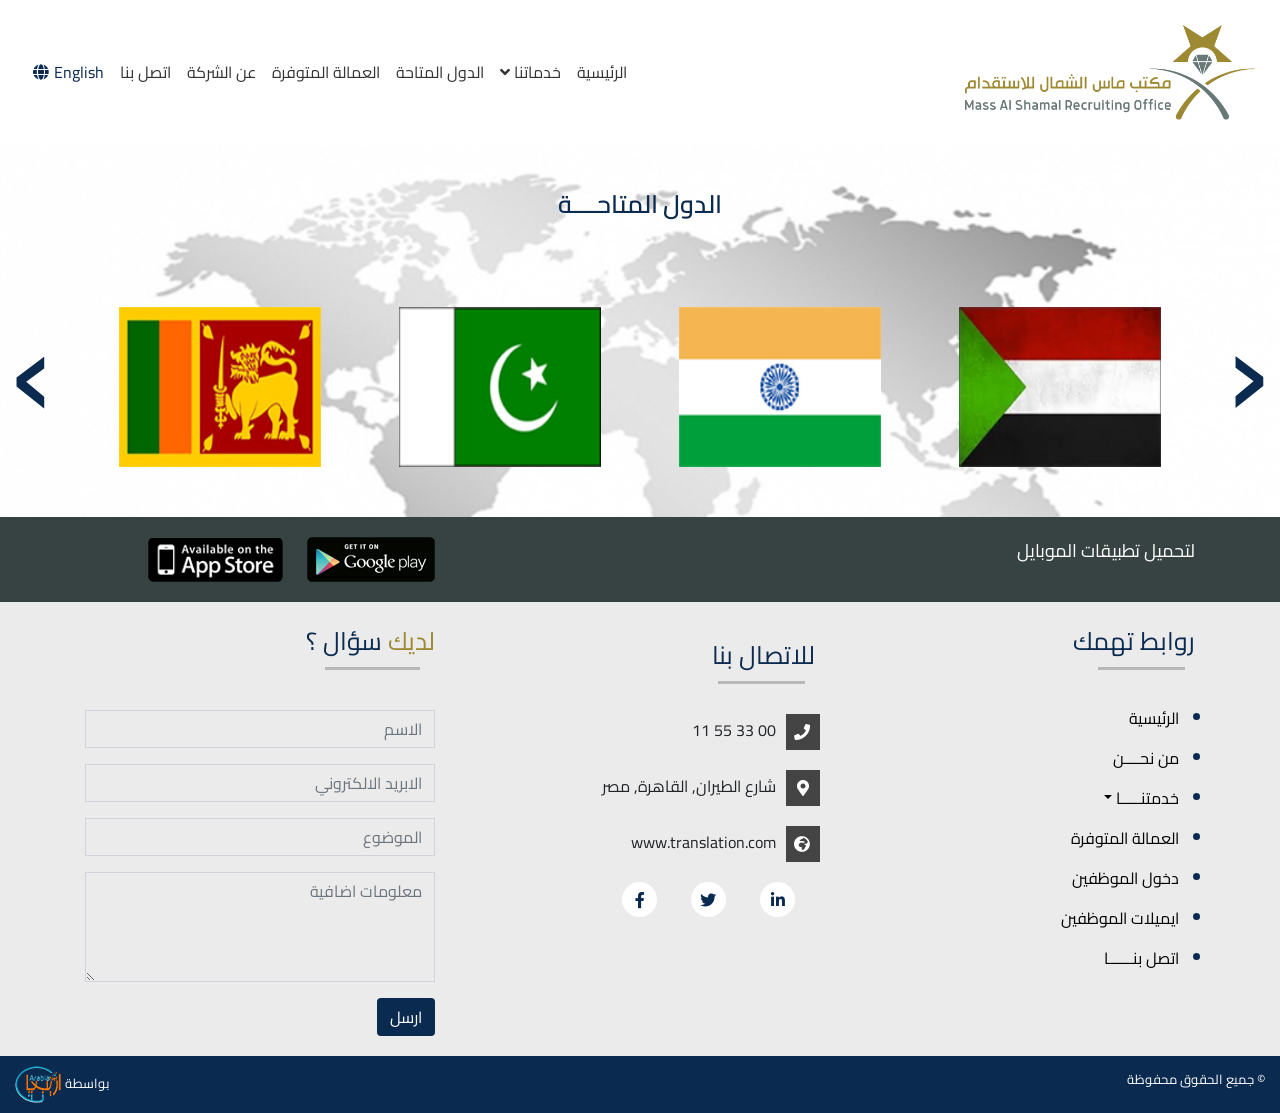
<file: countries.html>
<!DOCTYPE html>
<html>
	<head>
		<title>Mass Al Shamal</title>
		<meta charset="utf-8">
		<meta name="viewport" content="width=device-width, initial-scale=1">
		<link rel="stylesheet"  href="css/bootstrap.min.css">
		<link rel="stylesheet" type="text/css" href="css/owl.carousel.min.css">
		<link rel="stylesheet" type="text/css" href="css/owl.theme.default.min.css">
		<link rel="stylesheet" type="text/css" href="css/animate.css">
		<link rel="stylesheet" href="https://use.fontawesome.com/releases/v5.5.0/css/all.css" integrity="sha384-B4dIYHKNBt8Bc12p+WXckhzcICo0wtJAoU8YZTY5qE0Id1GSseTk6S+L3BlXeVIU" crossorigin="anonymous">
		<link href="https://fonts.googleapis.com/css?family=Cairo:400,700,900" rel="stylesheet">
		<link rel="stylesheet"  href="css/style.css">
	</head>
	<body>

		<div class="upper-section">
			<div class="container-fluid">
				<div class="row">
					<div class="col-12">
						<nav class="navbar navbar-expand-lg header">
							<div class="container-fluid">
								<a class="navbar-brand mr-auto" href="#">
							  		<img src="images/logo.png">
							  	</a>
				
							  	<button class="navbar-toggler menu-btn" type="button" data-toggle="collapse" data-target="#Mynav" aria-controls="Mynav" aria-expanded="false" aria-label="Toggle navigation">
							    <i class="fas fa-bars bars"></i>
							  	</button>

								<div class="collapse navbar-collapse" id="Mynav">
								   	<ul class="navbar-nav mr-auto home-menu">
								   		<li class="nav-item">
								   			<a class="nav-link" href="index.html">الرئيسية</a>
								   		</li>
							   			<li class="nav-item dropdown">
										<a class="nav-link dropdown-toggle" data-toggle="dropdown" id="Preview" href="services.html" role="button" aria-haspopup="true" aria-expanded="false">
										خدماتنا
										<i class="fas fa-angle-down"></i>
										</a>
										<div class="dropdown-menu" aria-labelledby="Preview">
										<a class="dropdown-item" href="services.html">Dropdown Link 1</a>
										<a class="dropdown-item" href="services.html">Dropdown Link 2</a>
										<a class="dropdown-item" href="services.html">Dropdown Link 3</a>
										</div>
										</li>
								   		
								   		<li class="nav-item">
								   			<a class="nav-link" href="countries.html">الدول المتاحة</a>
								   		</li>
								   		<li class="nav-item">
								   			<a class="nav-link" href="employment.html">العمالة المتوفرة</a>
								   		</li>
								   		
										<li class="nav-item">
								   			<a class="nav-link" href="about-us.html">عن الشركة</a>
								   		</li>
										<li class="nav-item">
								   			<a class="nav-link" href="contact.html">اتصل بنا</a>
								   		</li>
								   		<li class="nav-item">
								   			<a class="nav-link english" href="index-en.html">English<i class="fas fa-globe"></i></a>
								   			
								   		</li>
								   		
								    </ul>
								</div>
							</div>
						</nav>
					</div>
				</div>
			</div>
		</div>


		<div class="countries">
			<div class="container">
				<p class="countries-title">الدول المتاحــــة</p>
				<div class="owl-carousel owl-theme" id="slider2">
					<div class="item">
						<img src="images/flag1.jpg">
					</div>
					<div class="item">
	    				<img src="images/flag2.jpg">
	    			</div>
	    			<div class="item">
	    				<img src="images/flag3.jpg">
	    			</div>
	    			<div class="item">
	    				<img src="images/flag4.jpg">
	    			</div>
	    			<div class="item">
	    				<img src="images/flag1.jpg">
	    			</div>
	    			<div class="item">
	    				<img src="images/flag2.jpg">
	    			</div>
				</div>
			</div>
		</div>

		<div class="mobile-app">
			<div class="container">
				<div class="row justify-content-between">
					<div class="col-lg-4">
						<p>لتحميل تطبيقات الموبايل</p>
					</div>
					<div class="col-lg-4">
						<a href="#"><img src="images/play.png"></a>
						<a href="#"><img src="images/mob-app.png"></a>
					</div>
				</div>
			</div>	
		</div>

		<div class="footer">
			<div class="container">
				<div class="row">
					<div class="col-lg-4">
						<p class="links">روابط تهمك</p>
						<ul class="navbar navbar-nav secondary-menu">
							<li class="nav-item">
								<a class="nav-link" href="index.html">الرئيسية</a>
							</li>
							<li class="nav-item">
								<a class="nav-link" href="about-us.html">من نحــــن</a>
							</li>
							<li class="nav-item dropdown">
								<a class="nav-link dropdown-toggle" data-toggle="dropdown" id="Preview" href="services.html" role="button" aria-haspopup="true" aria-expanded="false">
								خدمتنـــــا
								</a>
								<div class="dropdown-menu" aria-labelledby="Preview">
								<a class="dropdown-item" href="services.html">Dropdown Link 1</a>
								<a class="dropdown-item" href="services.html">Dropdown Link 2</a>
								<a class="dropdown-item" href="services.html">Dropdown Link 3</a>
								</div>
							</li>
							<li class="nav-item">
								<a class="nav-link" href="employment.html">العمالة المتوفرة</a>
							</li>
							<li class="nav-item">
								<a class="nav-link" href="employment.html">دخول الموظفين</a>
							</li>
							<li class="nav-item">
								<a class="nav-link" href="employment.html">ايميلات الموظفين</a>
							</li>
							<li class="nav-item">
								<a class="nav-link" href="contact.html">اتصل بنــــــا</a>
							</li>
						</ul>
					</div>
					<div class="col-lg-4 call-us">
						<p class="links">للاتصال بنا</p>
						<div class="row">
							<i class="fas fa-phone"></i>
							<p>00 33 55 11</p>
						</div>
						<div class="row">
							<i class="fas fa-map-marker-alt"></i>
							<p>شارع الطيران, القاهرة, مصر</p>
						</div>
						<div class="row">
							<i class="fas fa-globe-africa"></i>
							<p>www.translation.com</p>
						</div>
						<div class="row">
							<div class="col-12 icons">
								<a href="#"><i class="fab fa-linkedin-in"></i></a>
								<a href="#"><i class="fab fa-twitter"></i></a>
								<a href="#"><i class="fab fa-facebook-f"></i></a>
							</div>
						</div>
						
					</div>
					<div class="col-lg-4 form-section">
						<p class="question1">لديك   </p><p class="question2"> سؤال ؟</p>
						<div class="form-group">
							<input type="text" autocomplete="off" name="name" placeholder="الاسم" class="form-control first-input">
						</div>
						<div class="form-group">
							<input type="text" name="e-mail" placeholder="الابريد الالكتروني" class="form-control">
						</div>
						<div class="form-group">
							<input type="text" name="subject" placeholder="الموضوع" class="form-control">
						</div>
						<div class="form-group">
							<textarea id="message" placeholder="معلومات اضافية" class="form-control" rows="4"></textarea>
						</div>
						<button type="submit" class="btn">ارسل</button>
					</div>
				</div>
			</div>
		</div>

		<div class="final">
			<div class="container-fluid">
				<div class="row justify-content-between">
					<div class="col-12 col-lg-3 copy-right">
						<p>&copy; جميع الحقوق محفوظة</p>
					</div>
					
					<div class="col-12 col-lg-2 design">
						<p>بواسطة</p>
						<img src="images/arabialogo.png">
						
					</div>
				</div>	
			</div>
		</div>


		<script type="text/javascript" src="js/jquery.js"></script>
		<script type="text/javascript" src="js/owl.carousel.min.js"></script>
		<script type="text/javascript" src="js/bootstrap.min.js" ></script>
		<script type="text/javascript" src="js/proper.js"></script>
		<script type="text/javascript" src="js/plugin.js"></script>	

	</body>
</html>
</file>
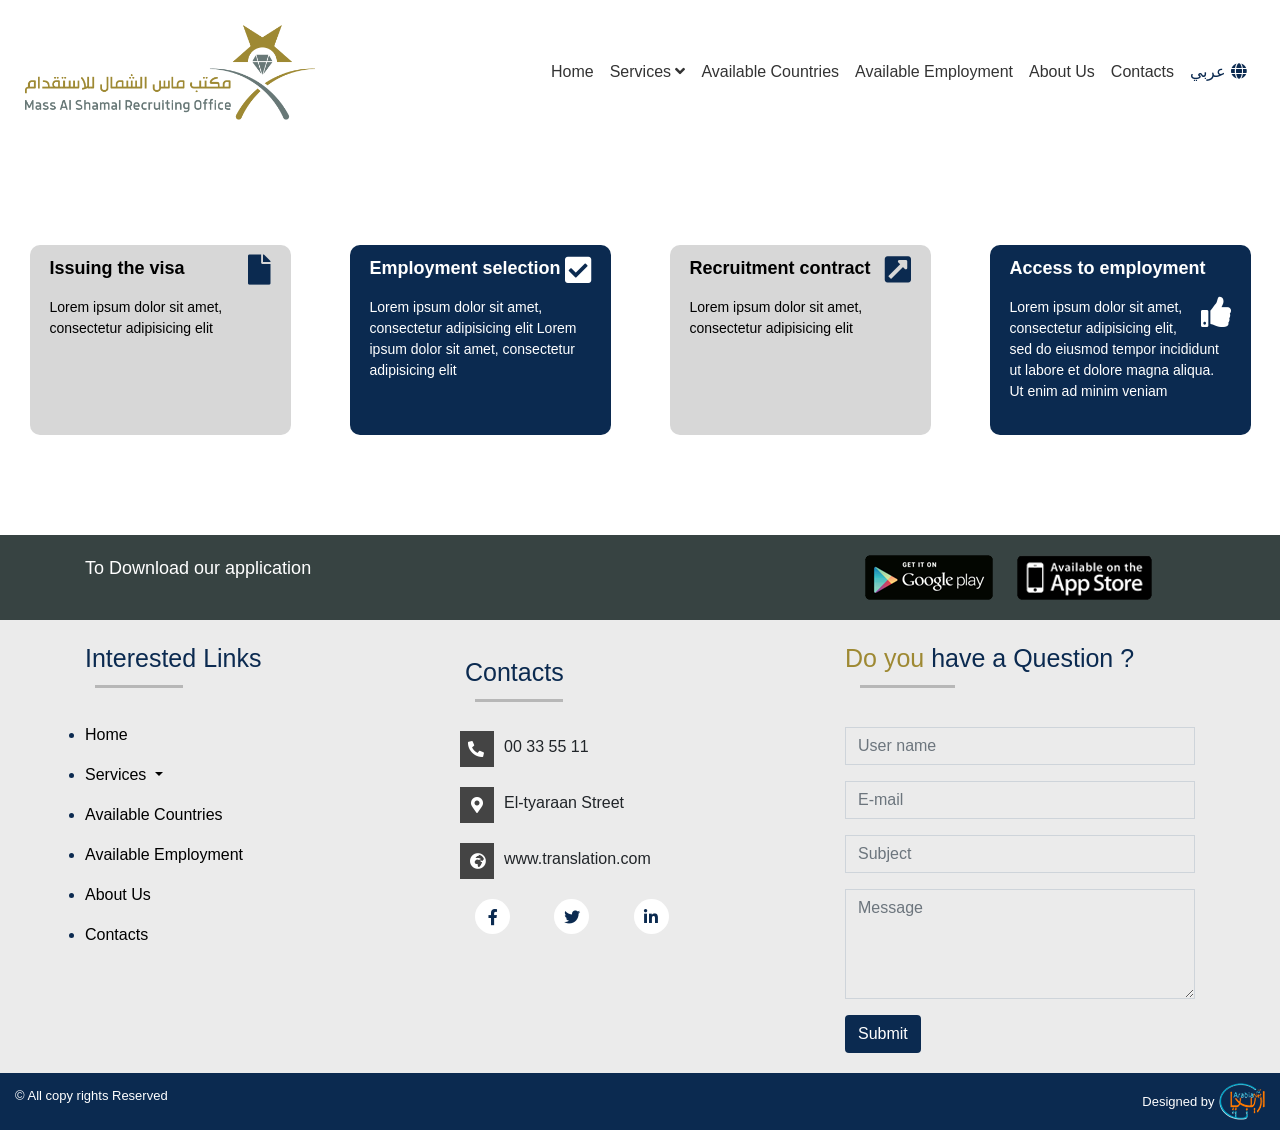
<file: services-en.html>
<!DOCTYPE html>
<html>
	<head>
		<title>Mass Al Shamal</title>
		<meta charset="utf-8">
		<meta name="viewport" content="width=device-width, initial-scale=1">
		<link rel="stylesheet"  href="css/bootstrap.min.css">
		<link rel="stylesheet" type="text/css" href="css/owl.carousel.min.css">
		<link rel="stylesheet" type="text/css" href="css/owl.theme.default.min.css">
		<link rel="stylesheet" type="text/css" href="css/animate.css">
		<link rel="stylesheet" href="https://use.fontawesome.com/releases/v5.5.0/css/all.css" integrity="sha384-B4dIYHKNBt8Bc12p+WXckhzcICo0wtJAoU8YZTY5qE0Id1GSseTk6S+L3BlXeVIU" crossorigin="anonymous">
		<link href="https://fonts.googleapis.com/css?family=Cairo:400,700,900" rel="stylesheet">
		<link rel="stylesheet"  href="css/style-en.css">
	</head>
	<body>

		<div class="upper-section">
			<div class="container-fluid">
				<div class="row">
					<div class="col-12">
						<nav class="navbar navbar-expand-lg header">
							<div class="container-fluid">
								<a class="navbar-brand mr-auto" href="#">
							  		<img src="images/logo.png">
							  	</a>
				
							  	<button class="navbar-toggler menu-btn" type="button" data-toggle="collapse" data-target="#Mynav" aria-controls="Mynav" aria-expanded="false" aria-label="Toggle navigation">
							    <i class="fas fa-bars bars"></i>
							  	</button>

								<div class="collapse navbar-collapse" id="Mynav">
								   	<ul class="navbar-nav ml-auto home-menu">
								   		<li class="nav-item">
								   			<a class="nav-link" href="index-en.html">Home</a>
								   		</li>
							   			<li class="nav-item dropdown">
										<a class="nav-link dropdown-toggle" data-toggle="dropdown" id="Preview" href="services-en.html" role="button" aria-haspopup="true" aria-expanded="false">
										Services
										<i class="fas fa-angle-down"></i>
										</a>
										<div class="dropdown-menu" aria-labelledby="Preview">
										<a class="dropdown-item" href="services-en.html">Dropdown Link 1</a>
										<a class="dropdown-item" href="services-en.html">Dropdown Link 2</a>
										<a class="dropdown-item" href="services-en.html">Dropdown Link 3</a>
										</div>
										</li>
								   		
								   		<li class="nav-item">
								   			<a class="nav-link" href="countries-en.html">Available Countries</a>
								   		</li>
								   		<li class="nav-item">
								   			<a class="nav-link" href="employment-en.html">Available Employment</a>
								   		</li>
								   		
										<li class="nav-item">
								   			<a class="nav-link" href="about-us-en.html">About Us</a>
								   		</li>
										<li class="nav-item">
								   			<a class="nav-link" href="contact-en.html">Contacts</a>
								   		</li>
								   		<li class="nav-item">
								   			<a class="nav-link english" href="index.html">عربي<i class="fas fa-globe"></i></a>
								   			
								   		</li>
								   		
								    </ul>
								</div>
							</div>
						</nav>
					</div>
				</div>
			</div>
		</div>

		<div class="services-content">
			<div class="container-fluid">
				<div class="row">
					<div class="col-lg-3">
						<div class="grey-service">
							<p class="service-title">Issuing the visa</p>
							<i class="fas fa-file"></i>
							<p class="service-details">Lorem ipsum dolor sit amet, consectetur adipisicing elit</p>
						</div>	
					</div>
					<div class="col-lg-3">
						<div class="blue-service">
							<p class="service-title">Employment selection</p>
							<i class="fas fa-check-square"></i>
							<p class="service-details">Lorem ipsum dolor sit amet, consectetur adipisicing elit Lorem ipsum dolor sit amet, consectetur adipisicing elit</p>
						</div>
					</div>
					<div class="col-lg-3">
						<div class="grey-service">
							<p class="service-title">Recruitment contract</p>
							<i class="fas fa-external-link-square-alt"></i>
							<p class="service-details">Lorem ipsum dolor sit amet, consectetur adipisicing elit</p>
						</div>
					</div>
					<div class="col-lg-3">
						<div class="blue-service">
							<p class="service-title">Access to employment</p>
							<i class="fas fa-thumbs-up"></i>
							<p class="service-details">Lorem ipsum dolor sit amet, consectetur adipisicing elit, sed do eiusmod
							tempor incididunt ut labore et dolore magna aliqua. Ut enim ad minim veniam</p>
						</div>
					</div>
				</div>
			</div>
		</div>	
		<div class="mobile-app">
			<div class="container">
				<div class="row justify-content-between">
					<div class="col-lg-7">
						<p>To Download our application</p>
					</div>
					<div class="col-lg-4">
						<a href="#"><img src="images/play.png"></a>
						<a href="#"><img src="images/mob-app.png"></a>
					</div>
				</div>
			</div>	
		</div>

		<div class="footer">
			<div class="container">
				<div class="row">
					<div class="col-lg-4">
						<p class="links">Interested Links</p>
						<ul class="navbar navbar-nav secondary-menu">
					   		<li class="nav-item">
					   			<a class="nav-link" href="index-en.html">Home</a>
					   		</li>
				   			<li class="nav-item dropdown">
							<a class="nav-link dropdown-toggle" data-toggle="dropdown" id="Preview" href="services-en.html" role="button" aria-haspopup="true" aria-expanded="false">
							Services
							</a>
							<div class="dropdown-menu" aria-labelledby="Preview">
							<a class="dropdown-item" href="services-en.html">Dropdown Link 1</a>
							<a class="dropdown-item" href="services-en.html">Dropdown Link 2</a>
							<a class="dropdown-item" href="services-en.html">Dropdown Link 3</a>
							</div>
							</li>
					   		
					   		<li class="nav-item">
					   			<a class="nav-link" href="countries-en.html">Available Countries</a>
					   		</li>
					   		<li class="nav-item">
					   			<a class="nav-link" href="employment-en.html">Available Employment</a>
					   		</li>
					   		
							<li class="nav-item">
					   			<a class="nav-link" href="about-us-en.html">About Us</a>
					   		</li>
							<li class="nav-item">
					   			<a class="nav-link" href="contact-en.html">Contacts</a>
					   		</li>
					    </ul>
					</div>
					<div class="col-lg-4 call-us">
						<p class="links">Contacts</p>
						<div class="row">
							<i class="fas fa-phone fa-flip-horizontal"></i>
							<p>00 33 55 11</p>
						</div>
						<div class="row">
							<i class="fas fa-map-marker-alt"></i>
							<p>El-tyaraan Street</p>
						</div>
						<div class="row">
							<i class="fas fa-globe-africa"></i>
							<p>www.translation.com</p>
						</div>
						<div class="row">
							<div class="col-12 icons">
								<a href="#"><i class="fab fa-facebook-f"></i></a>
								<a href="#"><i class="fab fa-twitter"></i></a>
								<a href="#"><i class="fab fa-linkedin-in"></i></a>
								
							</div>
						</div>
						
					</div>
					<div class="col-lg-4 form-section">
						<p class="question1">Do you </p><p class="question2"> have a Question ?</p>
						<div class="form-group">
							<input type="text" autocomplete="off" name="name" placeholder="User name" class="form-control first-input">
						</div>
						<div class="form-group">
							<input type="text" name="e-mail" placeholder="E-mail" class="form-control">
						</div>
						<div class="form-group">
							<input type="text" name="subject" placeholder="Subject" class="form-control">
						</div>
						<div class="form-group">
							<textarea id="message" placeholder="Message" class="form-control" rows="4"></textarea>
						</div>
						<button type="submit" class="btn">Submit</button>
					</div>
				</div>
			</div>
		</div>

		<div class="final">
			<div class="container-fluid">
				<div class="row justify-content-between">
					<div class="col-12 col-lg-3 copy-right">
						<p>&copy; All copy rights Reserved</p>
					</div>
					
					<div class="col-12 col-lg-2 design">
						<p>Designed by</p>
						<img src="images/arabialogo.png">
						
					</div>
				</div>	
			</div>
		</div>

		<script type="text/javascript" src="js/jquery.js"></script>
		<script type="text/javascript" src="js/owl.carousel.min.js"></script>
		<script type="text/javascript" src="js/bootstrap.min.js" ></script>
		<script type="text/javascript" src="js/proper.js"></script>
		<script type="text/javascript" src="js/plugin.js"></script>	
	</body>
</html>
</file>
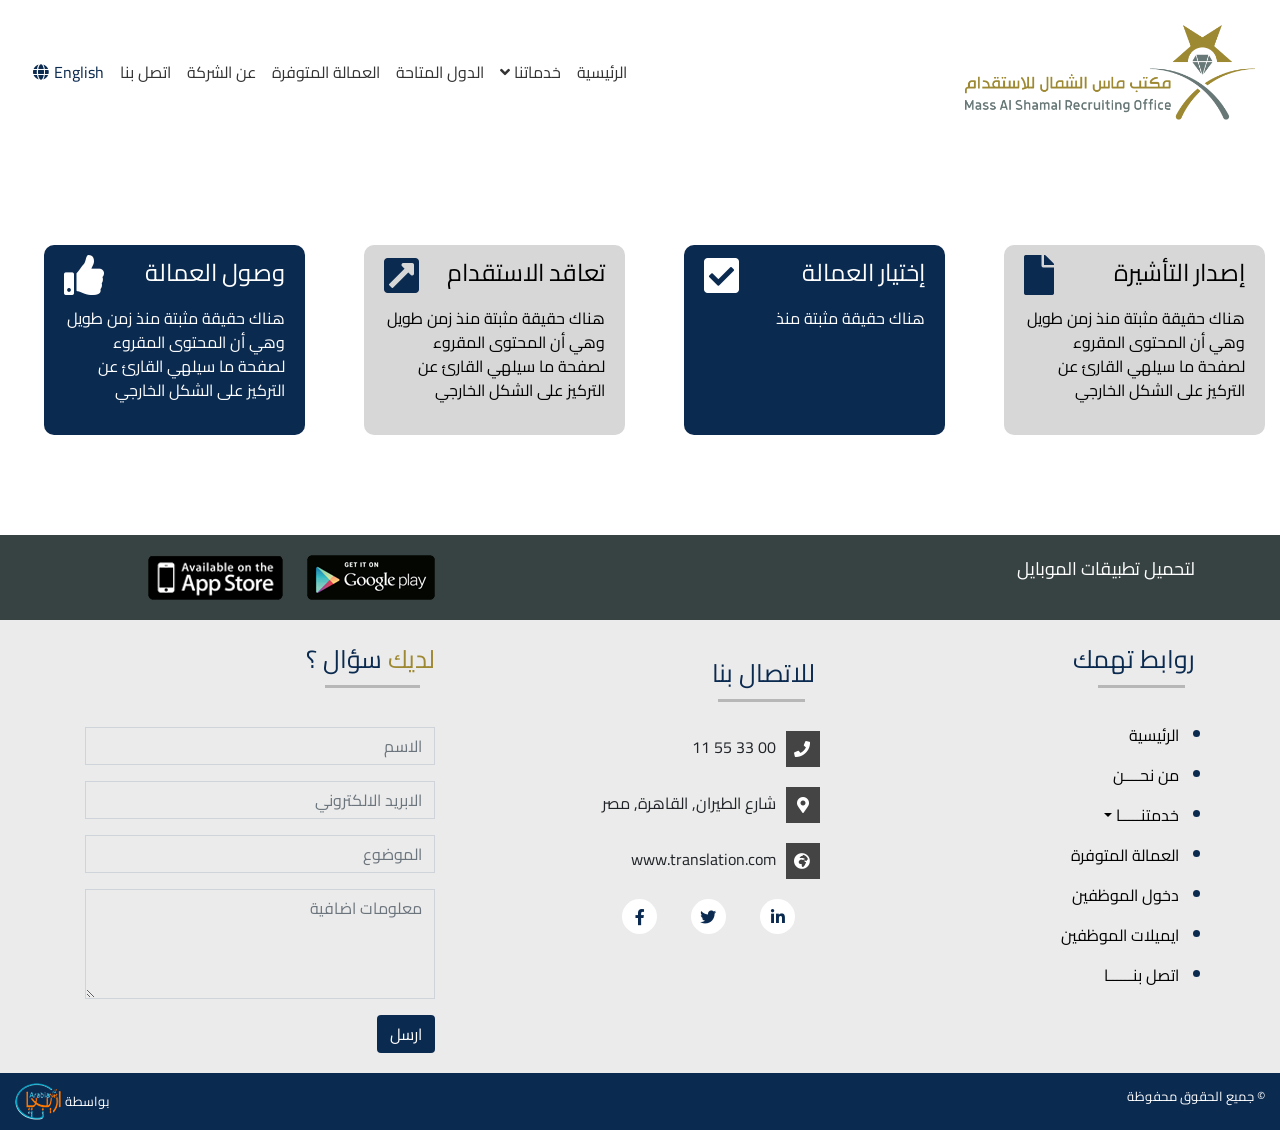
<file: services.html>
<!DOCTYPE html>
<html>
	<head>
		<title>Mass Al Shamal</title>
		<meta charset="utf-8">
		<meta name="viewport" content="width=device-width, initial-scale=1">
		<link rel="stylesheet"  href="css/bootstrap.min.css">
		<link rel="stylesheet" type="text/css" href="css/owl.carousel.min.css">
		<link rel="stylesheet" type="text/css" href="css/owl.theme.default.min.css">
		<link rel="stylesheet" type="text/css" href="css/animate.css">
		<link rel="stylesheet" href="https://use.fontawesome.com/releases/v5.5.0/css/all.css" integrity="sha384-B4dIYHKNBt8Bc12p+WXckhzcICo0wtJAoU8YZTY5qE0Id1GSseTk6S+L3BlXeVIU" crossorigin="anonymous">
		<link href="https://fonts.googleapis.com/css?family=Cairo:400,700,900" rel="stylesheet">
		<link rel="stylesheet"  href="css/style.css">
	</head>
	<body>
		<div class="upper-section">
			<div class="container-fluid">
				<div class="row">
					<div class="col-12">
						<nav class="navbar navbar-expand-lg header">
							<div class="container-fluid">
								<a class="navbar-brand mr-auto" href="#">
							  		<img src="images/logo.png">
							  	</a>
				
							  	<button class="navbar-toggler menu-btn" type="button" data-toggle="collapse" data-target="#Mynav" aria-controls="Mynav" aria-expanded="false" aria-label="Toggle navigation">
							    <i class="fas fa-bars bars"></i>
							  	</button>

								<div class="collapse navbar-collapse" id="Mynav">
								   	<ul class="navbar-nav mr-auto home-menu">
								   		<li class="nav-item">
								   			<a class="nav-link" href="index.html">الرئيسية</a>
								   		</li>
							   			<li class="nav-item dropdown">
										<a class="nav-link dropdown-toggle" data-toggle="dropdown" id="Preview" href="services.html" role="button" aria-haspopup="true" aria-expanded="false">
										خدماتنا
										<i class="fas fa-angle-down"></i>
										</a>
										<div class="dropdown-menu" aria-labelledby="Preview">
										<a class="dropdown-item" href="services.html">Dropdown Link 1</a>
										<a class="dropdown-item" href="services.html">Dropdown Link 2</a>
										<a class="dropdown-item" href="services.html">Dropdown Link 3</a>
										</div>
										</li>
								   		
								   		<li class="nav-item">
								   			<a class="nav-link" href="countries.html">الدول المتاحة</a>
								   		</li>
								   		<li class="nav-item">
								   			<a class="nav-link" href="employment.html">العمالة المتوفرة</a>
								   		</li>
								   		
										<li class="nav-item">
								   			<a class="nav-link" href="about-us.html">عن الشركة</a>
								   		</li>
										<li class="nav-item">
								   			<a class="nav-link" href="contact.html">اتصل بنا</a>
								   		</li>
								   		<li class="nav-item">
								   			<a class="nav-link english" href="index-en.html">English<i class="fas fa-globe"></i></a>
								   			
								   		</li>
								   		
								    </ul>
								</div>
							</div>
						</nav>
					</div>
				</div>
			</div>
		</div>

		<div class="services-content">
			<div class="container-fluid">
				<div class="row">
					<div class="col-lg-3">
						<div class="grey-service">
							<p class="service-title">إصدار التأشيرة  </p>
							<i class="fas fa-file"></i>
							<p>هناك حقيقة مثبتة منذ زمن طويل وهي أن المحتوى المقروء لصفحة ما سيلهي القارئ عن التركيز على الشكل الخارجي  </p>
						</div>
					</div>
					<div class="col-lg-3">
						<div class="blue-service">
							<p class="service-title">إختيار العمالة  </p>
							<i class="fas fa-check-square"></i>
							<p>هناك حقيقة مثبتة منذ  </p>
						</div>
					</div>
					<div class="col-lg-3">
						<div class="grey-service">
							<p class="service-title">تعاقد الاستقدام  </p>
							<i class="fas fa-external-link-square-alt"></i>
							<p>هناك حقيقة مثبتة منذ زمن طويل وهي أن المحتوى المقروء لصفحة ما سيلهي القارئ عن التركيز على الشكل الخارجي  </p>
						</div>
					</div>
					<div class="col-lg-3">
						<div class="blue-service">
							<p class="service-title">وصول العمالة  </p>
							<i class="fas fa-thumbs-up"></i>
							<p>هناك حقيقة مثبتة منذ زمن طويل وهي أن المحتوى المقروء لصفحة ما سيلهي القارئ عن التركيز على الشكل الخارجي  </p>
						</div>
					</div>
				</div>
			</div>
		</div>
		
		

		<div class="mobile-app">
			<div class="container">
				<div class="row justify-content-between">
					<div class="col-lg-4">
						<p>لتحميل تطبيقات الموبايل</p>
					</div>
					<div class="col-lg-4">
						<a href="#"><img src="images/play.png"></a>
						<a href="#"><img src="images/mob-app.png"></a>
					</div>
				</div>
			</div>	
		</div>

		<div class="footer">
			<div class="container">
				<div class="row">
					<div class="col-lg-4">
						<p class="links">روابط تهمك</p>
						<ul class="navbar navbar-nav secondary-menu">
							<li class="nav-item">
								<a class="nav-link" href="index.html">الرئيسية</a>
							</li>
							<li class="nav-item">
								<a class="nav-link" href="about-us.html">من نحــــن</a>
							</li>
							<li class="nav-item dropdown">
								<a class="nav-link dropdown-toggle" data-toggle="dropdown" id="Preview" href="services.html" role="button" aria-haspopup="true" aria-expanded="false">
								خدمتنـــــا
								</a>
								<div class="dropdown-menu" aria-labelledby="Preview">
								<a class="dropdown-item" href="services.html">Dropdown Link 1</a>
								<a class="dropdown-item" href="services.html">Dropdown Link 2</a>
								<a class="dropdown-item" href="services.html">Dropdown Link 3</a>
								</div>
							</li>
							<li class="nav-item">
								<a class="nav-link" href="employment.html">العمالة المتوفرة</a>
							</li>
							<li class="nav-item">
								<a class="nav-link" href="employment.html">دخول الموظفين</a>
							</li>
							<li class="nav-item">
								<a class="nav-link" href="employment.html">ايميلات الموظفين</a>
							</li>
							<li class="nav-item">
								<a class="nav-link" href="contact.html">اتصل بنــــــا</a>
							</li>
						</ul>
					</div>
					<div class="col-lg-4 call-us">
						<p class="links">للاتصال بنا</p>
						<div class="row">
							<i class="fas fa-phone"></i>
							<p>00 33 55 11</p>
						</div>
						<div class="row">
							<i class="fas fa-map-marker-alt"></i>
							<p>شارع الطيران, القاهرة, مصر</p>
						</div>
						<div class="row">
							<i class="fas fa-globe-africa"></i>
							<p>www.translation.com</p>
						</div>
						<div class="row">
							<div class="col-12 icons">
								<a href="#"><i class="fab fa-linkedin-in"></i></a>
								<a href="#"><i class="fab fa-twitter"></i></a>
								<a href="#"><i class="fab fa-facebook-f"></i></a>
							</div>
						</div>
						
					</div>
					<div class="col-lg-4 form-section">
						<p class="question1">لديك   </p><p class="question2"> سؤال ؟</p>
						<div class="form-group">
							<input type="text" autocomplete="off" name="name" placeholder="الاسم" class="form-control first-input">
						</div>
						<div class="form-group">
							<input type="text" name="e-mail" placeholder="الابريد الالكتروني" class="form-control">
						</div>
						<div class="form-group">
							<input type="text" name="subject" placeholder="الموضوع" class="form-control">
						</div>
						<div class="form-group">
							<textarea id="message" placeholder="معلومات اضافية" class="form-control" rows="4"></textarea>
						</div>
						<button type="submit" class="btn">ارسل</button>
					</div>
				</div>
			</div>
		</div>

		<div class="final">
			<div class="container-fluid">
				<div class="row justify-content-between">
					<div class="col-12 col-lg-3 copy-right">
						<p>&copy; جميع الحقوق محفوظة</p>
					</div>
					
					<div class="col-12 col-lg-2 design">
						<p>بواسطة</p>
						<img src="images/arabialogo.png">
						
					</div>
				</div>	
			</div>
		</div>


		<script type="text/javascript" src="js/jquery.js"></script>
		<script type="text/javascript" src="js/owl.carousel.min.js"></script>
		<script type="text/javascript" src="js/bootstrap.min.js" ></script>
		<script type="text/javascript" src="js/proper.js"></script>
		<script type="text/javascript" src="js/plugin.js"></script>	
	</body>
</html>
</file>
<file: css/style-en.css>
.upper-section .col-12{
	padding: 0
}
.upper-section .navbar{
	padding:0;
}
.upper-section .navbar-toggler{
	margin-top: 20px
}
.upper-section{
	padding: 20px 10px;
}
.upper-section img{
	width: 290px; 
}
.upper-section a{
	color: #333333
}
.upper-section a:after{
	display: none;
}
.upper-section .english{
	color: #0b2a50
}
.upper-section .english i{
	margin-left: 5px
}
.upper-section a:hover{
	color: #9e8933
}
.upper-section .dropdown-menu{
	left: 0 !important;
	width: fit-content;
    text-align: center;
}
.upper-section .header button{
	overflow: hidden;
}

.main-slider{
	height: 715px
}
.main-slider .item{
	height: 550px;
}
.main-slider .background-opicty{
	width: 100%;
	height: 100%;
	background: #000;
    opacity: .7;
    position: fixed;
    left: 0
}
.main-slider .slider-text{
	margin:140px 0 0 50px;
}
.main-slider .slider-text .slider-title{
	color: #d4b742;
    font-size: 28px;
    font-weight: 600;
}
.main-slider .slider-text .slider-details{
	color: #fff;
    font-size: 16px;
    margin: 50px 0;
}


.main-slider .services{
	margin: -90px 0;
	position: absolute;
	z-index: 10
}
.main-slider .services .service-title{
	font-size: 18px;
	font-weight: 600;
    display: inline-flex;
    margin-bottom:15px;
}
.main-slider .services .service-details{
	font-size: 14px;
  
}
.main-slider .services i{
    font-size: 30px;
    float: right;
}
.main-slider .services a:hover{
	text-decoration: none
}
.main-slider .services .blue-service{
	background: #0b2a50;
	padding: 10px 20px;
	color: #fff;
	border-radius: 10px;
	width: 90%;
    margin-left: auto;
    margin-right: auto;
    height: 190px
}
.main-slider .services .grey-service{
	background: #d7d7d7;
	padding: 10px 20px;
	color: #000;
	border-radius: 10px;
	width: 90%;
    margin-left: auto;
    margin-right: auto;
    height: 190px
}
.main-slider .services .grey-service i{
	color:  #0b2a50
}
.main-slider .services .grey-service:hover,
.main-slider .services .blue-service:hover{
	background: #9e8933;
	color: #fff
}
.main-slider .services .grey-service:hover i{
	color: #fff
}

.main-slider .slider-content{
	justify-content: flex-end;
}

.login-form{
	padding: 20px 0;
	background: #9c7d0d9e;
}
.login-form .form-group{
	
	margin-right: 12px;
    width: 50%;
}
.login-form .inputs{
	display: inline-flex;
	width: 100%
}
.login-form button{
	width: 25%;
	background-color: #0b2a50;
    color: white;
}
.login-form button:hover{
	border: 1px solid #0b2a50;
	color: #0b2a50;
	background: none
}
.login-form a{
	color: #000;
	margin-right: 20px
}
.login-form a:hover{
	color: #fff;
	text-decoration: none;
}
.login-form .login-links{
	text-align: end;
    font-size: 18px;
}

.who-we{
    text-align: center;
    padding: 50px 0;
}
.who-we .who-title{
	color: #0b2a50;
	font-size: 35px;
	position: relative;
	margin-bottom: 55px;
}
.who-we .who-title:after{
	position: absolute;
    content: "";
    width: 8%;
    height: 5px;
    top: 70px;
    left: 515px;
    background: #0b2a50;
    border-left: 30px solid #c1b9b9;
    border-right: 30px solid #c1b9b9;
}
.who-we .who-details{
	color: #353535;
	font-size: 14px;
}
.who-we .target-all{
	transition: .5s;
}
.who-we .target-all:hover{
	margin-top: -50px
}
.who-we .target-title{
	background: #374342;
	color: #fff;
	padding: 15px 0px 2px 15px;
	text-align: left;
	width: 90%;
    margin-top: 80px;
}
.who-we .target-title p{
	font-size: 20px
}
.who-we .target{
	background: #ececec;
	padding: 24px;
	width: 90%;
	position: relative;
    border-bottom: 7px solid #9e8933;
    height: 250px
}
.who-we .target i{
	position: absolute;
	top: -75px;
    right: -30px;
    color: #fff;
    background: #9e8933;
    border-radius: 50%;
    padding: 25px;
    font-size: 30px;
}
.who-we .target p{
	font-size: 14px
}

.employ-content{
	padding: 60px 0;
	text-align: center;
}
.employ-content .employ-title{
	font-size: 25px;
    color: #0b2a50;
    font-weight: 600;
    position: relative;
    margin-bottom: 60px;
}

.employ-content .my-container {
  overflow: hidden;
  width: 100%
}

.employ-content .filterDiv {
  float: left;
  border: 1px solid #00000052;
  color: #ffffff;
  width:20%;
  height: 200px;
  line-height: 100px;
  text-align: center;
  margin: 27px 27px;
  display: none; /* Hidden by default */;
  overflow: hidden;
  border-radius: 10px;
  transition: .5s;
  position: relative;
}
.filterDiv .category-name{
	background: #394a64;
	width: 100%;
    height: 100%;
    opacity: .8;
    transform: scale(0,0);
    position: absolute;
    top:0;
    left: 0 
}
.filterDiv p{
	position: absolute;
	top: 40px;
	left: 17px;
	font-size: 30px;
    font-weight: 500;
    display: none;
    color: #fff
    
}
.employ-content .filterDiv:hover{
	transform: translateY(-15px);
}
.employ-content .filterDiv:hover .category-name{
	 transform: scale(1,1);
}
.employ-content .filterDiv:hover p{
	display: block;
}
.filterDiv img{
	width: 100%
}

#myBtnContainer{
	text-align: center;
	margin-bottom: 50px;
}
/* The "show" class is added to the filtered elements */
.employ-content .show {
  display: block;
}

/* Style the buttons */
.employ-content .btn {
  border: none;
  outline: none;
  padding: 10px 40px;
  cursor: pointer;
  margin-left: 20px;
  border: 1px solid #0b2a50;
  color: #0b2a50;
  background: none
}

/* Add a light grey background on mouse-over */
.employ-content .btn:hover {
  background-color: #0b2a50;
  color: #fff
}

/* Add a dark background to the active button */
.employ-content .btn.active {
  background-color: #0b2a50;
  color: white;
}

.countries{
	text-align: center;
	padding: 40px 0px;
	background: url(../images/map.jpg) center center no-repeat;
	background-size: cover;
	position: relative;
}
.countries .countries-title{
	color: #0b2a50;
	font-size: 25px;
    font-weight: 600;
    margin-bottom: 85px;
}
.countries .item{
	width: 75%;
    height: 160px;
    margin-left: auto;
    margin-right: auto;
    overflow: hidden;
}
.countries .item img{
	width: 100%;
	height: 100%
}
.countries .owl-dots{
	display: none !important;
}
.countries .owl-next{
	position: absolute;
    top: -55px;
    left: -80px;
    font-size: 145px !important;
    color: #0b2a50 !important;
    overflow: hidden;
}
.countries .owl-next:hover{
	background:none !important;
	color: #9e8933 !important
}
.countries .owl-prev{
	position: absolute;
    top: -55px;
    right: -80px;
    font-size: 145px !important;
    color: #0b2a50 !important;
    overflow: hidden;
}
.countries .owl-prev:hover{
	background:none !important;
	color: #9e8933 !important
}

.sites{
	text-align: center;
	padding: 125px 0;
	
}
.sites .site{
	width: 170px;
    height: 125px;
    overflow: hidden;
	transition: .5s;
	border: 2px solid #0b2a50;
	border-radius: 10px
}
.sites .site img{
	width: 100%;
	height: 100%

}
.sites .site:hover{
	
	border: 2px solid #9e8933;
    transform: translateY(7px);
}
.sites .site-title{
	color: #0b2a50;
	font-size: 25px;
    font-weight: 600;
    margin-bottom: 60px;
}

.mobile-app{
	background: #374342;
	padding: 20px 0
}
.mobile-app p{
	color: #fff;
	font-size: 18px;
	
}
.mobile-app img{
	margin-left: 20px
}

.footer{
	background: #ebebeb;
    padding: 20px 0;
}
.footer .links{
	font-size: 25px;
	color: #0b2a50;
	position: relative;
	margin-bottom: 30px;
}
.footer .links:after{
	content: "";
	position: absolute;
	top: 45px;
	left: 10px;
	background: #b7b7b7;
	width: 25%;
    height: 3px;
}
.footer .secondary-menu{
	display: block;
	list-style-type: disc;
    color: #0b2a50;
}
.footer .secondary-menu .dropdown-menu{
	background:#dac880;
    width: fit-content;
}
.footer .secondary-menu a{
	color: #000;
 	width: fit-content
}
.footer a:hover{
	text-decoration: none;
	color:  #0b2a50
}
.footer i{
	padding: 10px;
    background: #444444;
    margin: 10px;
    width: 34px;
    text-align: center;
    color: #fff
}
.footer i:hover{
	background: #9e8933
}
.footer .call-us p{
	margin-top: 14px;
}
.footer .call-us .icons a{
	margin-right: 20px;
}
.footer .call-us .icons i{
	color: #0b2a50;
	padding: 10px;
	background: #fff;
	width: 35px;
    height: 35px;
    text-align: center;
    border-radius: 50%;
    
}
.footer .call-us .icons a:hover i{
	color:  #9e8933
}
.footer .form-section p{
	display: contents;
	font-size: 25px;
}
.footer .form-section p:after{
	content: "";
	position: absolute;
	top: 45px;
	left: 30px;
	background: #b7b7b7;
	width: 25%;
    height: 3px;
}
.footer .form-section .question1{
	color: #9e8933
}
.footer .form-section .question2{
	color: #0b2a50
}
.footer .form-section .first-input{
	margin-top: 50px;
}
.footer .form-section input{
	background: none;
    border-radius: 0;
}
.footer .form-section textarea{
	background: none;
    border-radius: 0;
}
.footer .form-section button{
	background: #0b2a50;
	color: #fff;
}
.footer .form-section button:hover{
	background: none;
	color: #0b2a50;
	border:1px solid #0b2a50;
}
.final{
	
	background: #0b2a50;
	color: #fff;
	padding: 10px 0;
}
.final p{
	display: inline-flex;
	margin: 0;
	font-size: 13px;
}
.final .design{
	text-align: right;
}


/*services-content*/
.services-content{
	padding-top: 100px;
    padding-bottom: 100px;
}
.services-content .service-title{
	font-size: 18px;
	font-weight: 600;
    display: inline-flex;
    margin-bottom:15px;
}
.services-content .service-details{
	font-size: 14px;
  
}
.services-content i{
    font-size: 30px;
    float: right;
}
.services-content a:hover{
	text-decoration: none
}
.services-content .blue-service{
	background: #0b2a50;
	padding: 10px 20px;
	color: #fff;
	border-radius: 10px;
	width: 90%;
    margin-left: auto;
    margin-right: auto;
    height: 190px
}
.services-content .grey-service{
	background: #d7d7d7;
	padding: 10px 20px;
	color: #000;
	border-radius: 10px;
	width: 90%;
    margin-left: auto;
    margin-right: auto;
    height: 190px
}
.services-content .grey-service i{
	color:  #0b2a50
}
.services-content .grey-service:hover,
.services-content .blue-service:hover{
	background: #9e8933;
	color: #fff
}
.services-content .grey-service:hover i{
	color: #fff
}

/*contact page*/
.contact-content{
	
	padding: 50px 0;
}

.contact-content .contact-group{
	
	margin-top: 30px;
}
.contact-content .contact-group .form-title{
	font-size: 25px;
    font-weight: 500;
    margin-bottom: 40px
}
.contact-content .contact-group input{
	margin-bottom: 10px;
}

.contact-content .contact-group input::placeholder{
	color: #a09e9c;
    padding-left: 5px;
}

.contact-content .contact-group textarea::placeholder{
	color: #a09e9c;
    padding-left: 5px;	
}
.contact-content .contact-group button{
    background: #0b2a50;
    color: #fff;
    margin-top: 15px;
    width: 15%;
}
.contact-content .contact-group button:hover{
	background: none;
	color: #0b2a50;
	border:1px solid #0b2a50;
}
.contact-content .info{
	padding-bottom: 75px;
}

.contact-content .info h6{
	color: #9e8933;
	position: relative;
	margin:0 5px 30px 0;
}
.contact-content .info h6::after{
	position: absolute;
	height: 2px;
    width: 50%;
    top: 35px;
    left: 0px;
    content: "";
    background: #000;
}
.contact-content .info i{
	color:#9e8933;
	margin-right: 10px;
    margin-top: 2px;

}
.contact-content .contact-icons a{
	margin: 45px 25px 35px 0;
}
.contact-content .contact-icons i{
	
	border-radius: 50%;
	padding: 10px;
	transition: .5s;
	width: 45px;
    height: 45px;
    text-align: center;
    font-size: 25px
}
.contact-content .contact-icons i:hover{
	border-radius: 0;
    background: #0b2a50;
    color: #fff;
	padding: 10px;
}
.contact-content .info p{
	
	font-size: 14px;
}
iframe{
	width: 100%;
	height: 400px
}
.contact-content .contact-form{

    padding: 60px 30px;
}


/*MOBILE*/
@media (max-width: 776px) {


.upper-section img{
	width: 185px
}
.main-slider{
	height: 1430px;
}

.main-slider .services{
	margin: 25px 0
}
.main-slider .services [class*="col-"]{
	margin-bottom: 20px;
}
.main-slider .slider-text{
	margin: 100px 5px 0 0;
    padding: 40px 15px;
}
.main-slider .slider-text .slider-title{
	    font-size: 20px;
}
.main-slider .slider-text .slider-details{
	font-size: 16px;
	
}
.main-slider .sign-up{
	margin-bottom: 15px;
	margin-right: 15px;
    margin-left: 0;
}
.login-form .login-links{
	font-size: 11px;
    margin-top: 15px;
    text-align: start
}
.login-form a{
	margin-right: 13px;
}
.login-form .inputs{
	display: block;
}
.login-form .form-group{
	margin-right: 0;
	width: 100%
}
.who-we .who-title:after{
	display: none;
}

.employ-content .btn{
	padding: 8px 15px !important;
    margin-left: 3px;
    margin-bottom: 15px;
}
#myBtnContainer{
	margin-bottom: 0
}
.employ-content .filterDiv{
	width: 100% !important;
    margin: 27px 0px !important;
}
.employ-content .employ-title{
	font-size: 22px;
	margin-bottom: 50px;
}
.modal img{
	width: 95%;
	margin-right: 7px;
}


.countries .owl-nav{
	display: none;
}
.countries .owl-dots{
	display: block !important;
	margin-top: 25px;
}

.sites{
	padding: 50px 0;
}
.sites .site{
    margin:20px auto;
}
.sites .site-title{
	margin-bottom: 30px;
}

.mobile-app img{
	width: 35%
}
.footer .icons{
	text-align: center;
}
.footer .secondary-menu{
	margin-left: 20px;
}
.footer .call-us .mobile-app{
	margin: 35px 0 20px 0;
}
.footer .form-section{
	margin-top: 35px;
}
.footer .form-section p{
    font-size: 16px;
}
.footer .form-section p:after{
	top: 33px;
}
.footer .form-section .first-input{
	margin-top: 35px;
}

.final .copy-right,
.final .icons,
.final .design{
	text-align: center;
	margin-bottom: 15px;
}

.contact-content .info{
	padding-bottom: 0
}
.contact-content .info .info-details{
	padding-left: 50px
}
.contact-content .contact-icons a{
	margin: 45px 10px 35px 0;
}
.contact-content .contact-icons i{
	font-size: 20px;
	margin-bottom: 15px;
}
.contact-content .contact-group button{
	width: 25%
}

.services-content{
	padding: 10px 0;
}
.services-content .grey-service,
.services-content .blue-service{
	margin-bottom: 25px;
	margin-right: 15px
}

}
</file>
<file: css/style.css>
body{
	direction: rtl;
	text-align: right;
	font-family: 'Cairo', sans-serif;
}
.upper-section .col-12{
	padding: 0
}
.upper-section .navbar{
	padding:0;
}
.upper-section .navbar-brand{
	margin-right: 0 !important
}
.upper-section .navbar-toggler{
	margin-top: 20px
}
.upper-section{
	padding: 20px 10px;
}
.upper-section img{
	width: 290px; 
}
.upper-section a{
	color: #333333
}
.upper-section a:after{
	display: none;
}
.upper-section .english{
	color: #0b2a50
}
.upper-section .english i{
	margin-right: 5px
}
.upper-section a:hover{
	color: #9e8933
}
.upper-section .dropdown-menu{
	right: 0 !important;
	width: fit-content;
    text-align: center;
}
.upper-section .header button{
	overflow: hidden;
}


.main-slider{
	height: 715px
}
.main-slider .item{
	height: 550px;
}
.main-slider .background-opicty{
	width: 100%;
	height: 100%;
	background: #000;
    opacity: .7;
    position: fixed;
    left: 0
}
.main-slider .slider-text{
	margin: 140px 50px 0 0;
}
.main-slider .slider-text .slider-title{
	color: #d4b742;
    font-size: 28px;
    font-weight: 600;
}
.main-slider .slider-text .slider-details{
	color: #fff;
    font-size: 16px;
    margin: 50px 0;
}

.main-slider .services{
	margin: -90px 0;
	position: absolute;
	z-index: 10
}
.main-slider .services .service-title{
	font-size: 24px;
    display: inline-flex;
    margin-bottom:15px;
}
.main-slider .services i{
    font-size: 40px;
    float: left;
}
.main-slider .services a:hover{
	text-decoration: none
}
.main-slider .services .blue-service{
	background: #0b2a50;
	padding: 10px 20px;
	color: #fff;
	border-radius: 10px;
	width: 90%;
    margin-left: auto;
    margin-right: auto;
    height: 190px
}
.main-slider .services .grey-service{
	background: #d7d7d7;
	padding: 10px 20px;
	color: #000;
	border-radius: 10px;
	width: 90%;
    margin-left: auto;
    margin-right: auto;
    height: 190px
}
.main-slider .services .grey-service i{
	color:  #0b2a50
}
.main-slider .services .grey-service:hover,
.main-slider .services .blue-service:hover{
	background: #9e8933;
	color: #fff
}
.main-slider .services .grey-service:hover i{
	color: #fff
}

.login-form{
	padding: 20px 0;
	background: #9c7d0d9e;
}
.login-form .form-group{
	
	margin-left: 12px;
    width: 50%;
}
.login-form .inputs{
	display: inline-flex;
	width: 100%
}
.login-form button{
	width: 25%;
	background-color: #0b2a50;
    color: white;
}
.login-form button:hover{
	border: 1px solid #0b2a50;
	color: #0b2a50;
	background: none
}
.login-form a{
	color: #000;
	margin-left: 20px
}
.login-form a:hover{
	color: #fff;
	text-decoration: none;
}
.login-form .login-links{
	text-align: end;
    font-size: 18px;
}
.who-we{
    text-align: center;
    padding: 50px 0;
}
.who-we .who-title{
	color: #0b2a50;
	font-size: 35px;
	position: relative;
	margin-bottom: 55px;
}
.who-we .who-title:after{
	position: absolute;
    content: "";
    width: 8%;
    height: 5px;
    top: 70px;
    left: 515px;
    background: #0b2a50;
    border-left: 30px solid #c1b9b9;
    border-right: 30px solid #c1b9b9;
}
.who-we .who-details{
	color: #353535;
	font-size: 14px;
}
.who-we .target-all{
	transition: .5s;
}
.who-we .target-all:hover{
	margin-top: -50px
}
.who-we .target-title{
	background: #374342;
	color: #fff;
	padding: 15px 15px 2px 0;
	text-align: right;
	width: 90%;
    margin-top: 80px;
}
.who-we .target-title p{
	font-size: 20px
}
.who-we .target{
	background: #ececec;
	padding: 24px;
	width: 90%;
	position: relative;
    border-bottom: 7px solid #9e8933;
    height: 250px
}
.who-we .target i{
	position: absolute;
	top: -75px;
    left: -30px;
    color: #fff;
    background: #9e8933;
    border-radius: 50%;
    padding: 25px;
    font-size: 30px;
}
.who-we .target p{
	font-size: 14px
}


.employ-content{
	padding: 60px 0;
	text-align: center;
}
.employ-content .employ-title{
	font-size: 25px;
    color: #0b2a50;
    font-weight: 600;
    position: relative;
    margin-bottom: 60px;
}

.employ-content .my-container {
  overflow: hidden;
  width: 100%
}

.employ-content .filterDiv {
  float: right;
  border: 1px solid #00000052;
  color: #ffffff;
  width:20%;
  height: 200px;
  line-height: 100px;
  text-align: center;
  margin: 27px 27px;
  display: none; /* Hidden by default */;
  overflow: hidden;
  border-radius: 10px;
  transition: .5s;
  position: relative;
}
.filterDiv .category-name{
	background: #394a64;
	width: 100%;
    height: 100%;
    opacity: .8;
    transform: scale(0,0);
    position: absolute;
    top:0;
    left: 0 
}
.filterDiv p{
	position: absolute;
	top: 40px;
	left: 75px;
	font-size: 30px;
    font-weight: 500;
    display: none;
    color: #fff
    
}
.employ-content .filterDiv:hover{
	transform: translateY(-15px);
}
.employ-content .filterDiv:hover .category-name{
	 transform: scale(1,1);
}
.employ-content .filterDiv:hover p{
	display: block;
}
.filterDiv img{
	width: 100%
}

#myBtnContainer{
	text-align: center;
	margin-bottom: 50px;
}
/* The "show" class is added to the filtered elements */
.employ-content .show {
  display: block;
}

/* Style the buttons */
.employ-content .btn {
  border: none;
  outline: none;
  padding: 10px 40px;
  cursor: pointer;
  margin-left: 20px;
  border: 1px solid #0b2a50;
  color: #0b2a50;
  background: none
}

/* Add a light grey background on mouse-over */
.employ-content .btn:hover {
  background-color: #0b2a50;
  color: #fff
}

/* Add a dark background to the active button */
.employ-content .btn.active {
  background-color: #0b2a50;
  color: white;
}

.countries{
	text-align: center;
	padding: 40px 0px;
	background: url(../images/map.jpg) center center no-repeat;
	background-size: cover;
	position: relative;
}
.countries .countries-title{
	color: #0b2a50;
	font-size: 25px;
    font-weight: 600;
    margin-bottom: 85px;
}
.countries .owl-dots{
	display: none !important;
}
.countries .item{
	width: 75%;
    height: 160px;
    margin-left: auto;
    margin-right: auto;
    overflow: hidden;
}
.countries .item img{
	width: 100%;
	height: 100%
}
.countries .owl-next{
	position: absolute;
    top: -55px;
    left: -80px;
    font-size: 145px !important;
    color: #0b2a50 !important;
    overflow: hidden;
}
.countries .owl-next:hover{
	background:none !important;
	color: #9e8933 !important
}
.countries .owl-prev{
	position: absolute;
    top: -55px;
    right: -80px;
    font-size: 145px !important;
    color: #0b2a50 !important;
    overflow: hidden;
}
.countries .owl-prev:hover{
	background:none !important;
	color: #9e8933 !important
}

.sites{
	text-align: center;
	padding: 125px 0;
	
}
.sites .site{
	width: 170px;
    height: 125px;
    overflow: hidden;
	transition: .5s;
	border: 2px solid #0b2a50;
	border-radius: 10px
}
.sites .site img{
	width: 100%;
	height: 100%

}
.sites .site:hover{
	
	border: 2px solid #9e8933;
    transform: translateY(7px);
}
.sites .site-title{
	color: #0b2a50;
	font-size: 25px;
    font-weight: 600;
    margin-bottom: 60px;
}
.mobile-app{
	background: #374342;
	padding: 20px 0
}
.mobile-app p{
	color: #fff;
	font-size: 18px;
	
}
.mobile-app img{
	margin-left: 20px
}

.footer{
	background: #ebebeb;
    padding: 20px 0;
}
.footer .links{
	font-size: 25px;
	color: #0b2a50;
	position: relative;
	margin-bottom: 30px;
}
.footer .links:after{
	content: "";
	position: absolute;
	top: 45px;
	right: 10px;
	background: #b7b7b7;
	width: 25%;
    height: 3px;
}
.footer .secondary-menu{
	display: block;
	list-style-type: disc;
    color: #0b2a50;
}
.footer .secondary-menu .dropdown-menu{
	background:#dac880;
    width: fit-content;
}
.footer .secondary-menu a{
	color: #000;
	width: fit-content
 
}
.footer a:hover{
	text-decoration: none;
	color:  #0b2a50
}
.footer i{
	padding: 10px;
    background: #444444;
    margin: 10px;
    width: 34px;
    text-align: center;
    color: #fff
}
.footer i:hover{
	background: #9e8933
}
.footer .call-us p{
	margin-top: 14px;
}
.footer .call-us .icons i{
	color: #0b2a50;
	padding: 10px;
	background: #fff;
	width: 35px;
    height: 35px;
    text-align: center;
    border-radius: 50%;
    margin-right: 20px;
}
.footer .call-us .icons a:hover i{
	color:  #9e8933
}
.footer .form-section p{
	display: contents;
	font-size: 25px;
}
.footer .form-section p:after{
	content: "";
	position: absolute;
	top: 45px;
	right: 30px;
	background: #b7b7b7;
	width: 25%;
    height: 3px;
}
.footer .form-section .question1{
	color: #9e8933
}
.footer .form-section .question2{
	color: #0b2a50
}
.footer .form-section .first-input{
	margin-top: 50px;
}
.footer .form-section input{
	background: none;
    border-radius: 0;
}
.footer .form-section textarea{
	background: none;
    border-radius: 0;
}
.footer .form-section button{
	background: #0b2a50;
	color: #fff;
}
.footer .form-section button:hover{
	background: none;
	color: #0b2a50;
	border:1px solid #0b2a50;
}
.final{
	
	background: #0b2a50;
	color: #fff;
	padding: 10px 0;
}
.final p{
	display: inline-flex;
	margin: 0;
	font-size: 13px;
}
.final .design{
	text-align: left;
}




/*services-content*/
.services-content{
	padding-top: 100px;
    padding-bottom: 100px;
}
.services-content .service-title{
	font-size: 24px;
    display: inline-flex;
    margin-bottom:15px;
}
.services-content i{
    font-size: 40px;
    float: left;
}
.services-content a:hover{
	text-decoration: none
}
.services-content .blue-service{
	background: #0b2a50;
	padding: 10px 20px;
	color: #fff;
	border-radius: 10px;
	width: 90%;
    height: 190px
}
.services-content .grey-service{
	background: #d7d7d7;
	padding: 10px 20px;
	color: #000;
	border-radius: 10px;
	width: 90%;
    height: 190px
}
.services-content .grey-service i{
	color:  #0b2a50
}
.services-content .grey-service:hover,
.services-content .blue-service:hover{
	background: #9e8933;
	color: #fff
}
.services-content .grey-service:hover i{
	color: #fff
}

/* contact page */
.contact-content{
	
	padding: 50px 0;
}
.contact-content .contact-group{
	
	padding: 35px 0;
}
.contact-content .contact-group .form-title{
	font-size: 25px;
    font-weight: 500;
    margin-bottom: 40px
}

.contact-content .contact-group input{
	margin-bottom: 10px;
}

.contact-content .contact-group input::placeholder{
	color: #a09e9c
}

.contact-content .contact-group textarea::placeholder{
	color: #a09e9c	
}
.contact-content .contact-group button{
    background: #0b2a50;
    color: #fff;
    margin-top: 15px;
    width: 15%;
   
}
.contact-content .contact-group button:hover{
	background: none;
	color: #0b2a50;
	border:1px solid #0b2a50;
}
.contact-content .info{
	padding-bottom: 75px;
}

.contact-content .info h6{
	color: #9e8933;
	position: relative;
	margin:0 5px 30px 0;
}
.contact-content .info h6::after{
	position: absolute;
	height: 2px;
    width: 50%;
    top: 35px;
    right: 0px;
    content: "";
    background: #000;
}
.contact-content .info i{
	color:#9e8933

}
.contact-content .contact-icons a{
	margin: 45px 0px 0px 25px;
}
.contact-content .contact-icons i{
	
	border-radius: 50%;
	padding: 10px;
	transition: .5s;
	width: 45px;
    height: 45px;
    text-align: center;
    font-size: 25px
}
.contact-content .contact-icons i:hover{
	border-radius: 0;
    background: #0b2a50;
    color: #fff;
	padding: 10px;
}
.contact-content .info p{
	margin-right: 10px;
	font-size: 14px
}
iframe{
	width: 100%;
	height: 400px
}
.contact-content .contact-form{
	
    padding: 60px 30px;
}


/*MOBILE*/
@media (max-width: 776px) {

.upper-section img{
	width: 185px
}

.main-slider{
	height: 1430px;
}

.main-slider .services{
	margin: 25px 0
}
.main-slider .services [class*="col-"]{
	margin-bottom: 20px;
}
.main-slider .slider-text{
	margin: 100px 5px 0 0;
    padding: 40px 15px;
}
.main-slider .slider-text .slider-title{
	    font-size: 20px;
}
.main-slider .slider-text .slider-details{
	font-size: 16px;
	
}
.main-slider .sign-up{
	margin-bottom: 15px;
}
.login-form .login-links{
	font-size: 12px;
    margin-top: 15px;
    text-align: start
}
.login-form a{
	margin-left: 11px
}
.login-form .inputs{
	display: block;
}
.login-form .form-group{
	margin-left: 0;
	width: 100%
}
.who-we .who-title:after{
	display: none;
}

.employ-content .btn{
	padding: 8px 15px !important;
    margin-left: 3px;
    margin-bottom: 15px;
}
#myBtnContainer{
	margin-bottom: 0
}
.employ-content .filterDiv{
	width: 100% !important;
    margin: 27px 0px !important;
}
.employ-content .employ-title{
	font-size: 22px;
	margin-bottom: 50px;
}
.modal img{
	width: 95%;
	margin-right: 7px;
}

.countries .owl-dots{
	display: block !important;
	margin-top: 25px;
}
.countries .owl-nav{
	display: none;
}

.sites{
	padding: 50px 0;
}
.sites .site{
    margin:20px auto;
}
.sites .site-title{
	margin-bottom: 30px;
}

.mobile-app img{
	width: 35%
}
.footer .icons{
	text-align: center;
}
.footer .call-us .mobile-app{
	margin: 35px 0 20px 0;
}
.footer .form-section{
	margin-top: 35px;
}
.final .copy-right,
.final .design{
	text-align: center;
	margin-bottom: 15px;
}

.contact-content .info{
	padding-bottom: 0
}
.contact-content .info .info-details{
	padding-right: 50px
}
.contact-content .contact-icons a{
	margin: 45px 0px 0px 15px;
}
.contact-content .contact-icons i{
	font-size: 20px;
	margin-bottom: 15px;
}
.contact-content .contact-group button{
	width: 25%
}

.services-content{
	padding: 10px 0;
}
.services-content .grey-service,
.services-content .blue-service{
	margin-bottom: 25px;
	margin-right: 15px
}


}
</file>
